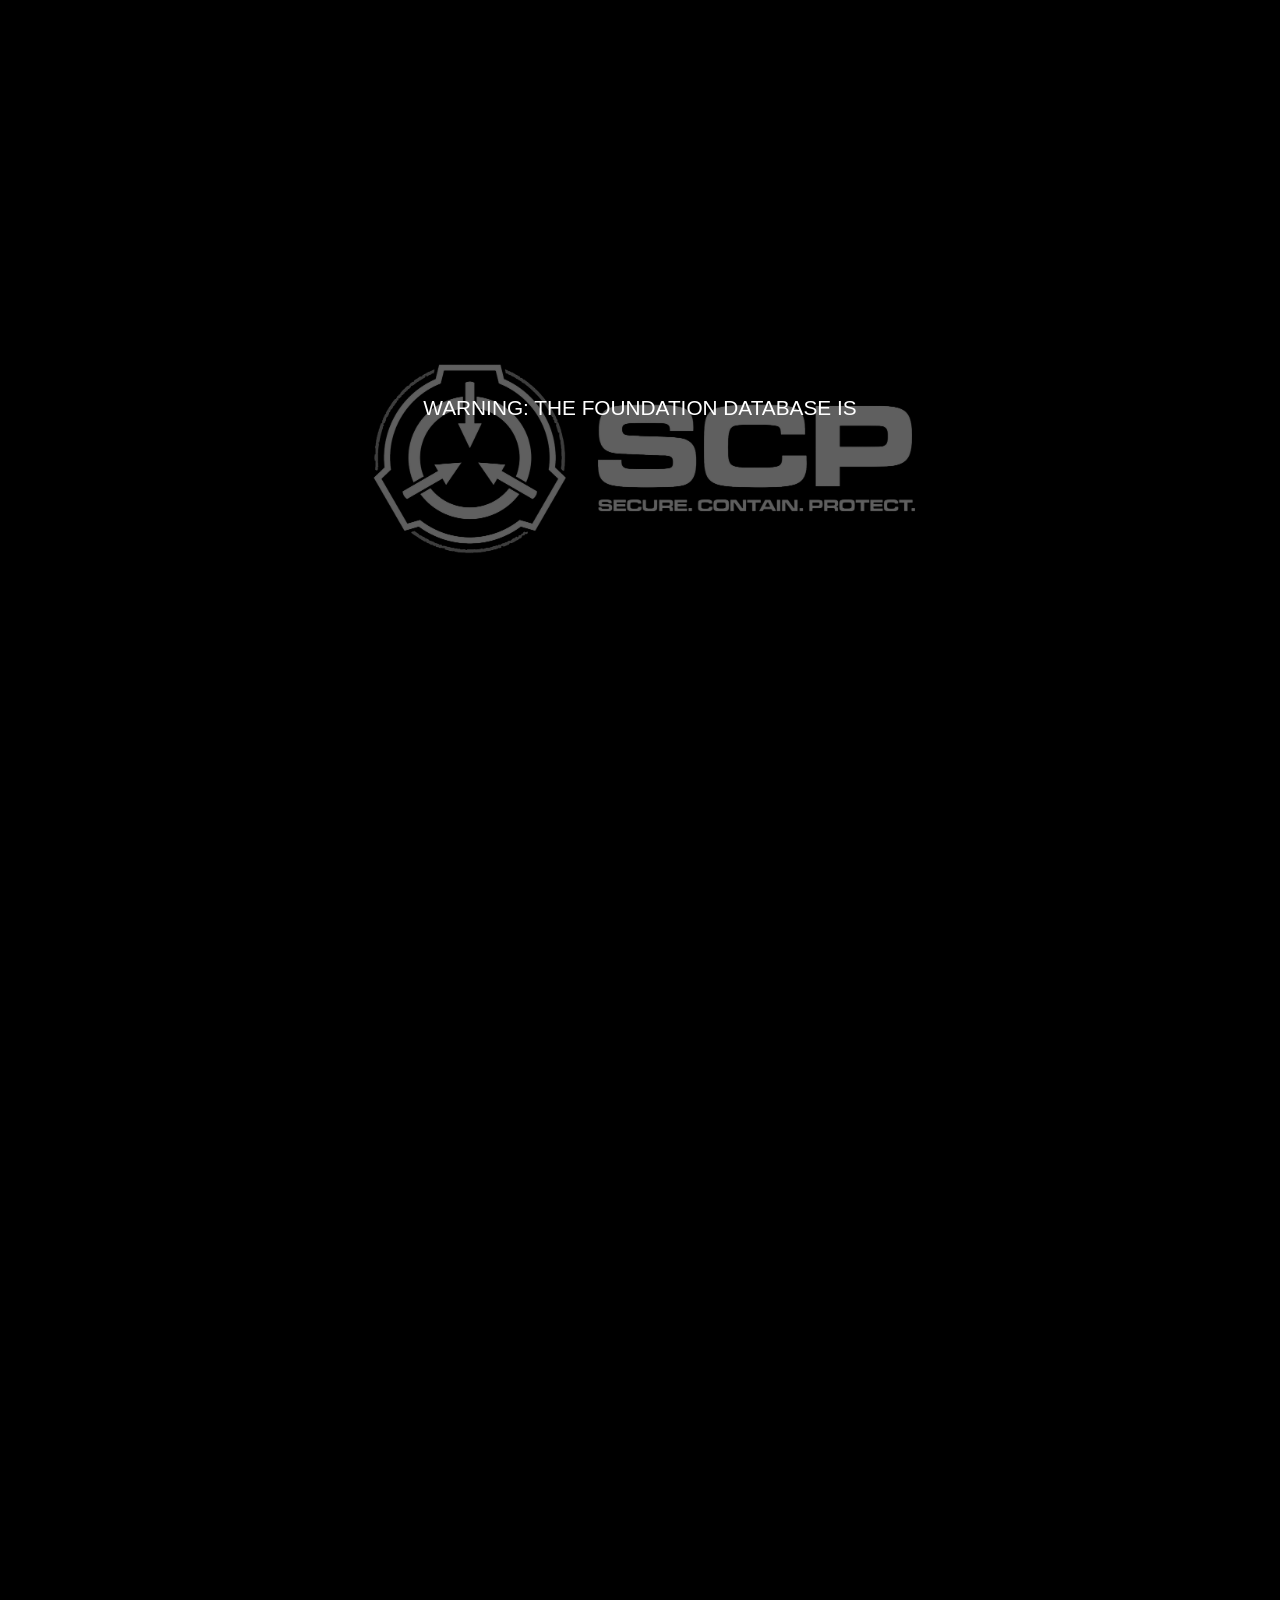
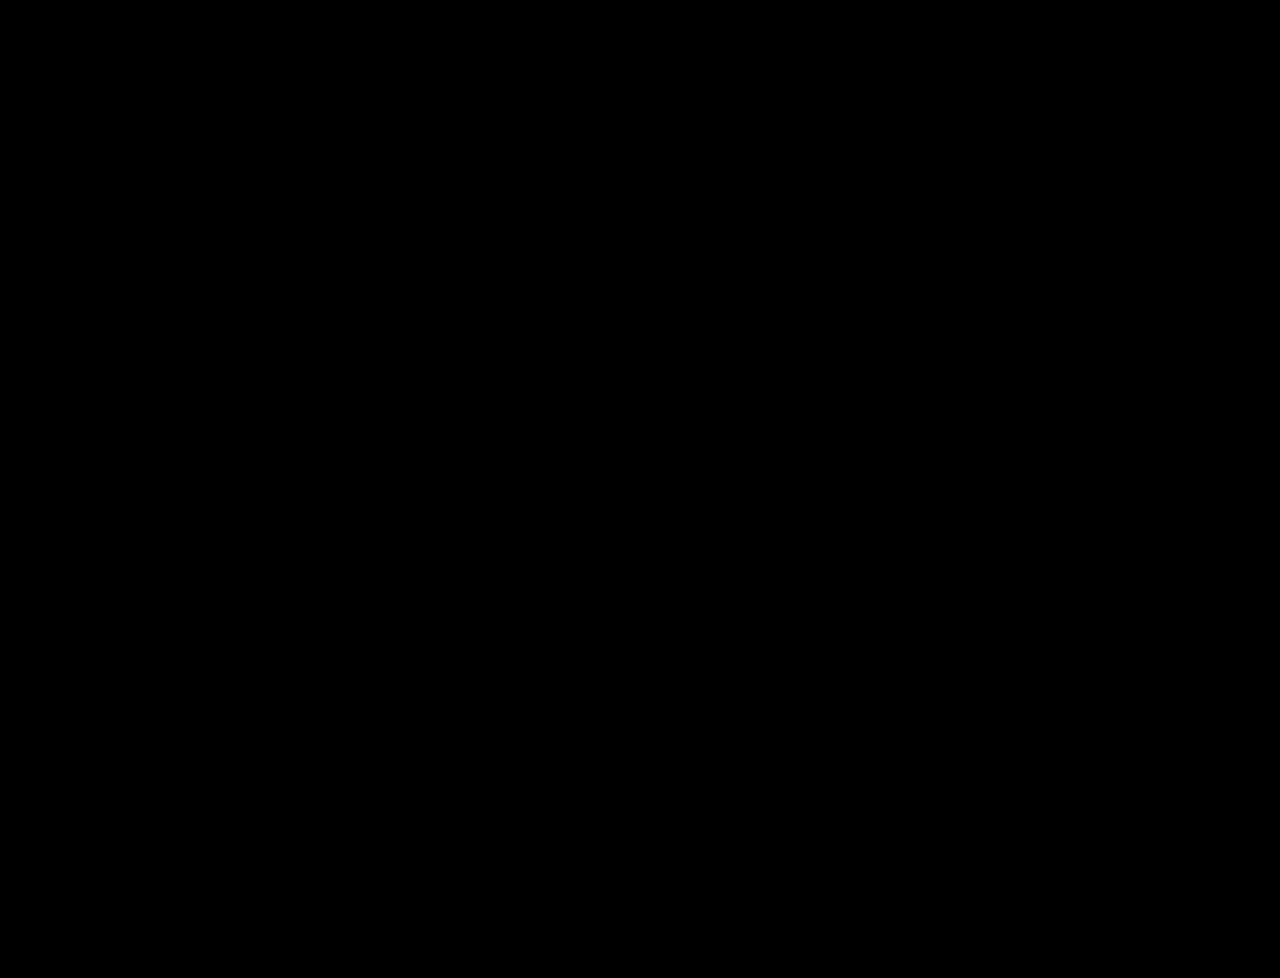
<file: index.html>
<!DOCTYPE html>
<html lang="en">
  <head>
    <meta charset="UTF-8">
    <title>Redirecting...</title>
    <meta http-equiv="refresh" content="0; url=./Pages/login%20page.html" />
  </head>
  <body>
    <p>Redirecting to <a href="./Pages/login%20page.html">login page</a>...</p>
  </body>
</html>
</file>
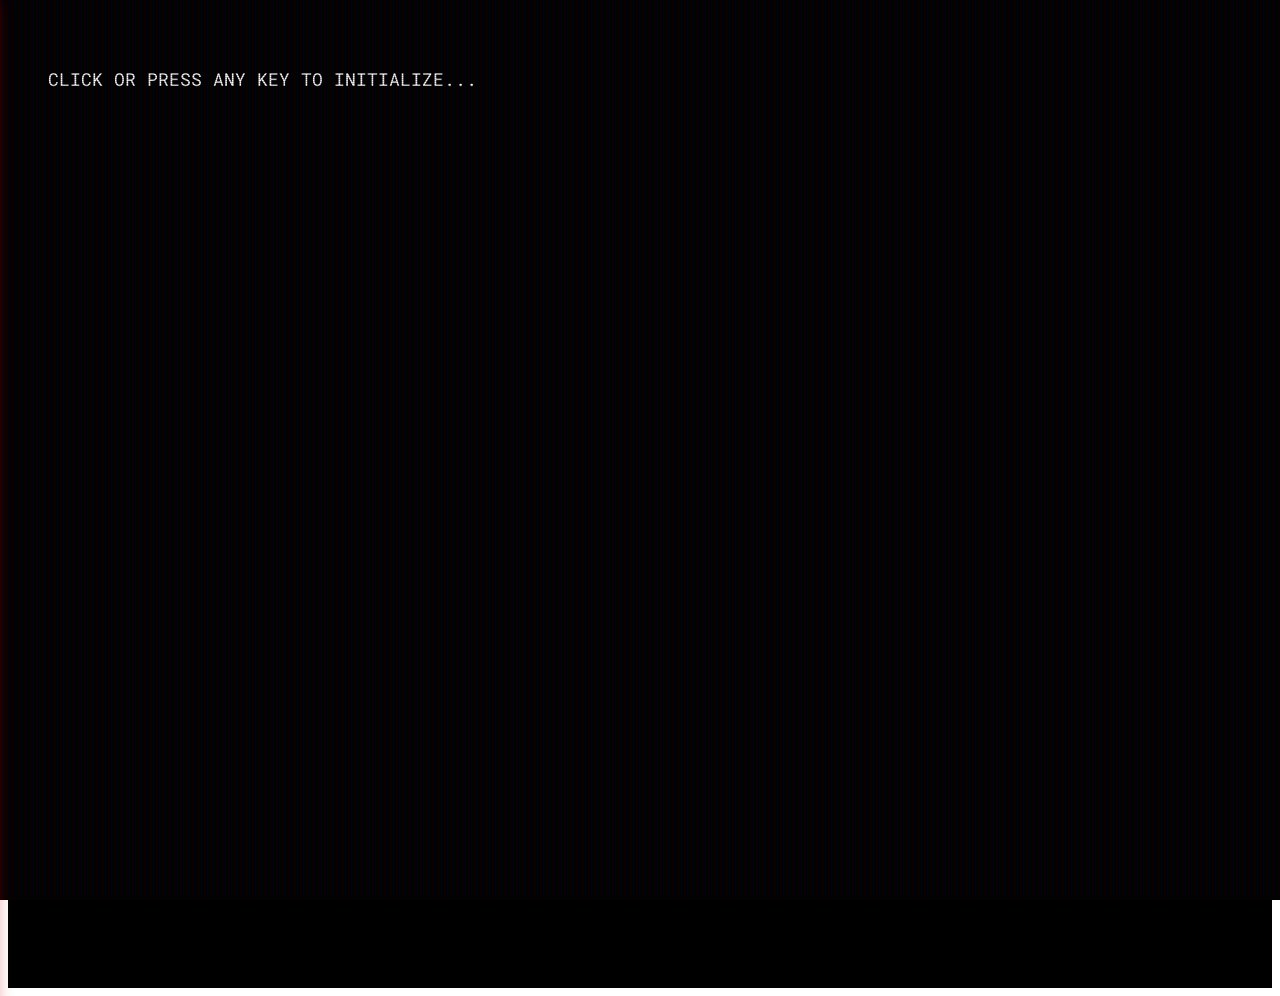
<file: Pages/landing page.html>
<!DOCTYPE html>
<html lang="en">

<head>
    <meta charset="UTF-8">
    <meta name="viewport" content="width=device-width, initial-scale=1.0">
    <title>SCP Foundation - Classified Access</title>
    <link rel="stylesheet" href="../CSS/Landing%20page/landing%20page.css">

</head>

<body id="scp-page">

    <div id="terminal-screen">
        <div class="terminal-content">
            <div id="terminal-output">
                <p class="line">Establishing connection to SECURE_SERVER_SITE-7...</p>
                <span class="cursor">█</span>
            </div>
        </div>
    </div>

    <button id="menu-toggle" class="menu-button hidden">☰</button>

    <nav id="sidebar">
        <h3>CLASSIFIED DATABASE MENU</h3>
        <ul>
            <li><a href="Sub%20pages/About%20the%20SCP%20Foundation.html">About The SCP Foundation</a></li>
            <li><a href="Sub%20pages/Security%20Clearance%20Levels.html">Security%20Clearance%20Levels</a></li>
            <li><a href="Sub%20pages/Object%20Classes.html">Object%20Classes</a></li>
            <li><a href="Sub%20pages/Departments.html">Departments</a></li>
            <li><a href="Sub%20pages/SCP%20files.html">SCP Files (Series I)</a></li>
        </ul>
        <hr>
        <div class="user-info">
            <p>USER ID: P-477-L0</p>
            <p>JUNIOR RESEARCHER</p>
            <p>CLEARANCE: LEVEL 2</p>
        </div>
    </nav>


    <div id="lockdown-screen">
        <h2>CONTAINMENT BREACH IN PROGRESS!</h2>
        <p>IMMEDIATELY FOLLOW STANDARD EVACUATION PROCEDURE. DO NOT ATTEMPT TO ACCESS CLASSIFIED DATA.</p>
        <p>INITIATING AMNESTICS SEQUENCE... <span id="amnestic-timer">10</span>...</p>
    </div>


    <div id="main">

        <div id="main-content" class="hidden">

            <header class="hero-section">
                <h2 class="clearance-level">WELCOME, LEVEL 2 CLEARANCE PERSONNEL</h2>
            </header>

            <div class="status-bar-container">
                <span id="server-time" class="status-bar"></span>
                <span id="site-status" class="status-bar">SITE-██ STATUS: GREEN</span>
            </div>

            <div id="alert-notification">
                <p id="alert-message"></p>
            </div>

            <div id="notification-area">
                <div id="notification-icon">
                    <img id="notification-image" src="../Media/Images/Notification%20Icon.png" alt="Alert Icon"
                        class="notification-graphic">
                    <span id="alert-count" class="hidden">0</span>
                </div>
                <div id="alert-dropdown" class="hidden">
                    <h3>ACTIVITY LOG</h3>
                    <ul id="alert-list">
                    </ul>
                    <p id="no-alerts-msg">No unread alerts.</p>
                </div>
            </div>

        </div>
    </div>

    <script type="module" src="../JS/Landing%20page/landing%20page.js"></script>

</body>

</html>
</file>
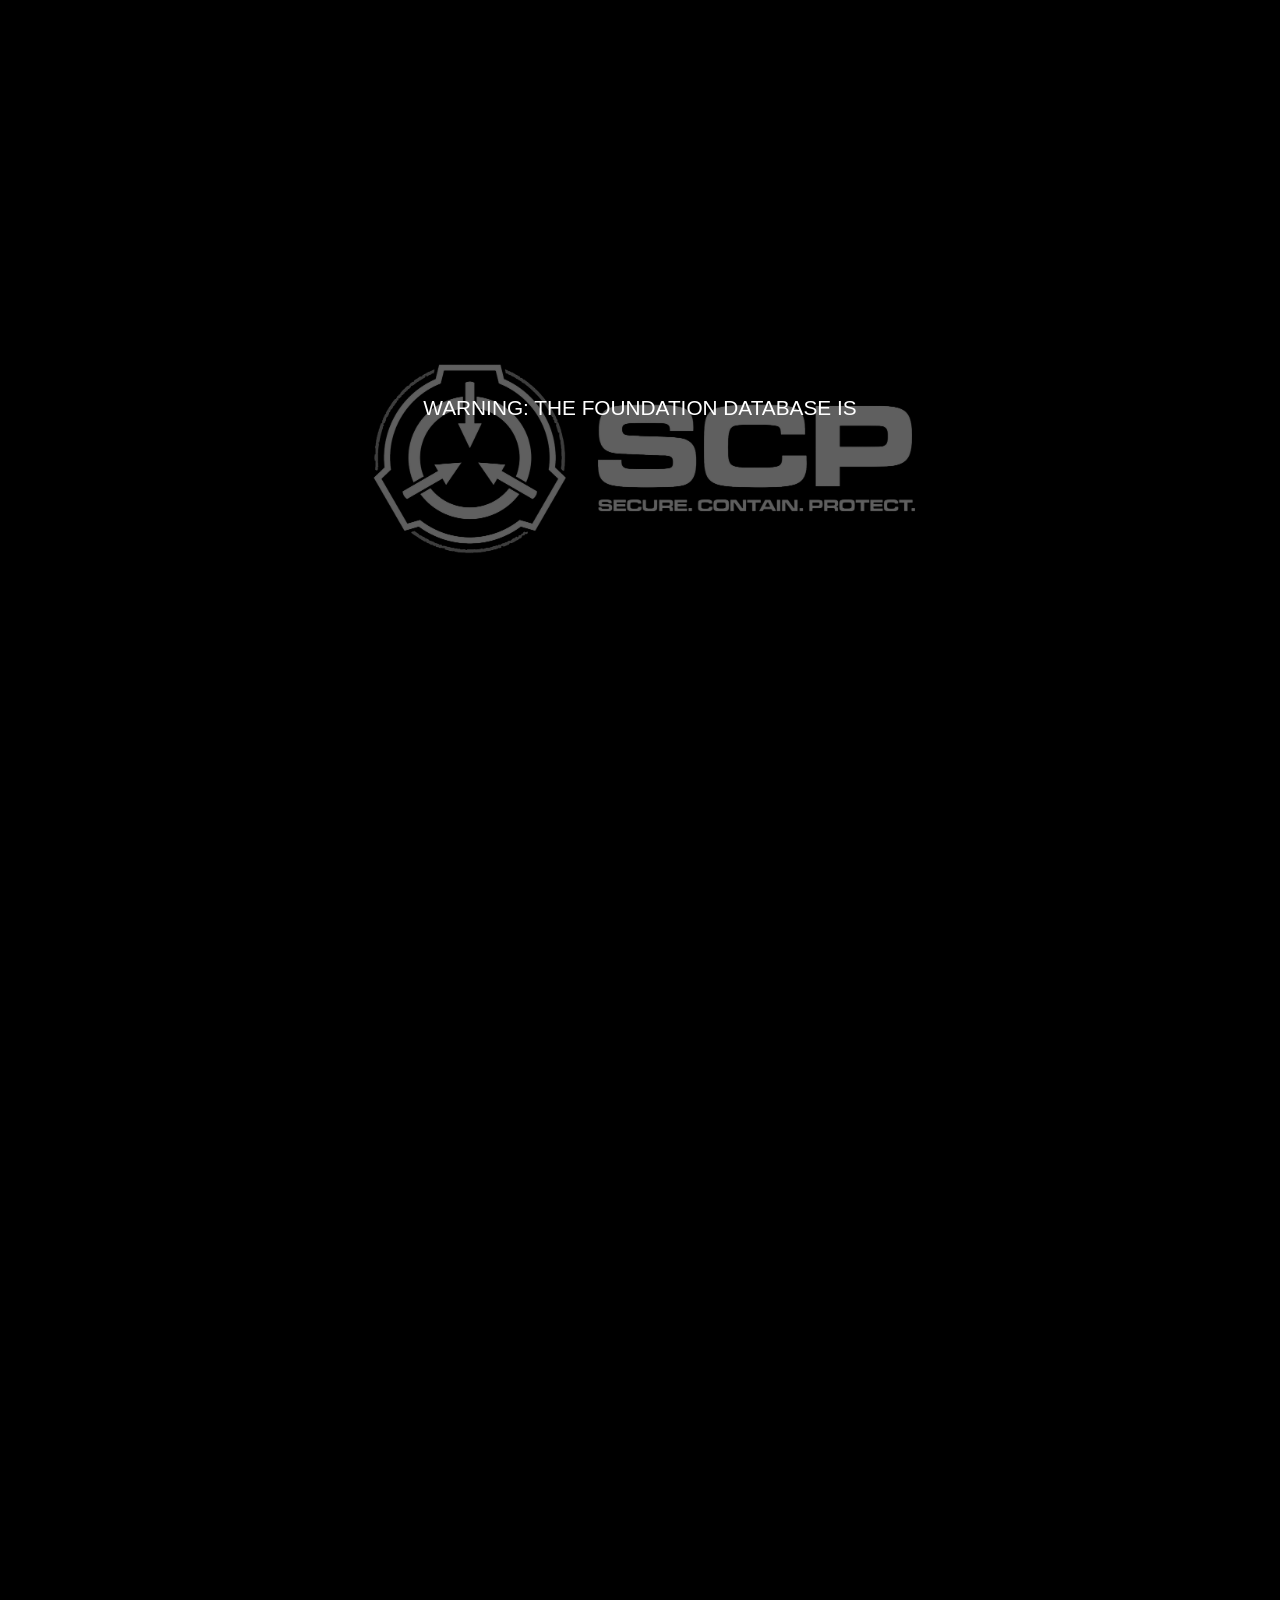
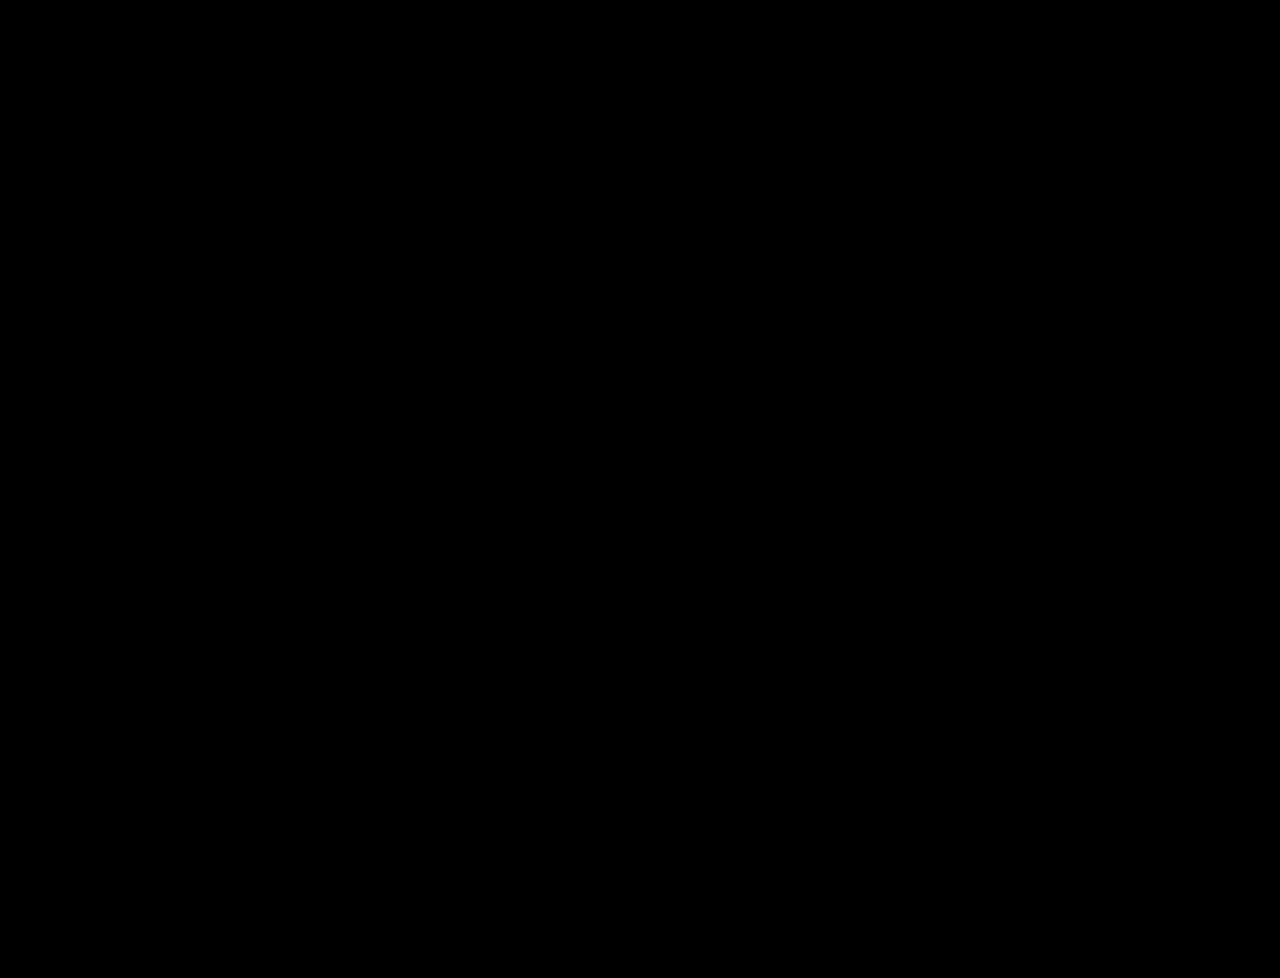
<file: Pages/login page.html>
<!DOCTYPE html>
<html lang="en">
<head>
    <meta charset="UTF-8">
    <meta name="viewport" content="width=device-width, initial-scale=1.0">
    <title>SCP Foundation - Restricted Access</title>
    <link rel="stylesheet" href="../CSS/Login%20page/login%20page.css">
</head>

<body>

    <div class="Main-Container">

        <div class="Graphic-Container">

            <div id="scp-logo-graphic"></div>

            <div id="warning-screen" class="active">
                <p id="line-one" data-text="WARNING: THE FOUNDATION DATABASE IS"></p>
                <br>
                <h1 id="line-two" data-text="CLASSIFIED"></h1>
                <p id="line-three" class="sub-text" data-text="ACCESS BY UNAUTHORIZED PERSONNEL IS STRICTLY PROHIBITED PERPETRATORS WILL BE TRACKED, LOCATED, AND DETAINED"></p>
                <br>
                <button id="access-button" class="button-outline">ACCESS DATABASE</button>
            </div>

            <div id="login-screen">
                <img src="../Media/Images/Login%20Background/SCP%20Logo.png" alt="SCP Foundation Logo" class="login-logo">
                <h2 class="login-subtitle">SECURE ACCESS INITIATED</h2>
                <form class="login-credentials" action="landing%20page.html">
                    <input type="password" maxlength="8" autocomplete="off" placeholder="PASSWORD"><button type="submit" class="login-button-icon">&#x23FB;</button>
                </form>
            </div>

        </div>

    </div>

    <script src="../JS/Login%20page/Login%20page.js"></script>

</body>
</html>
</file>
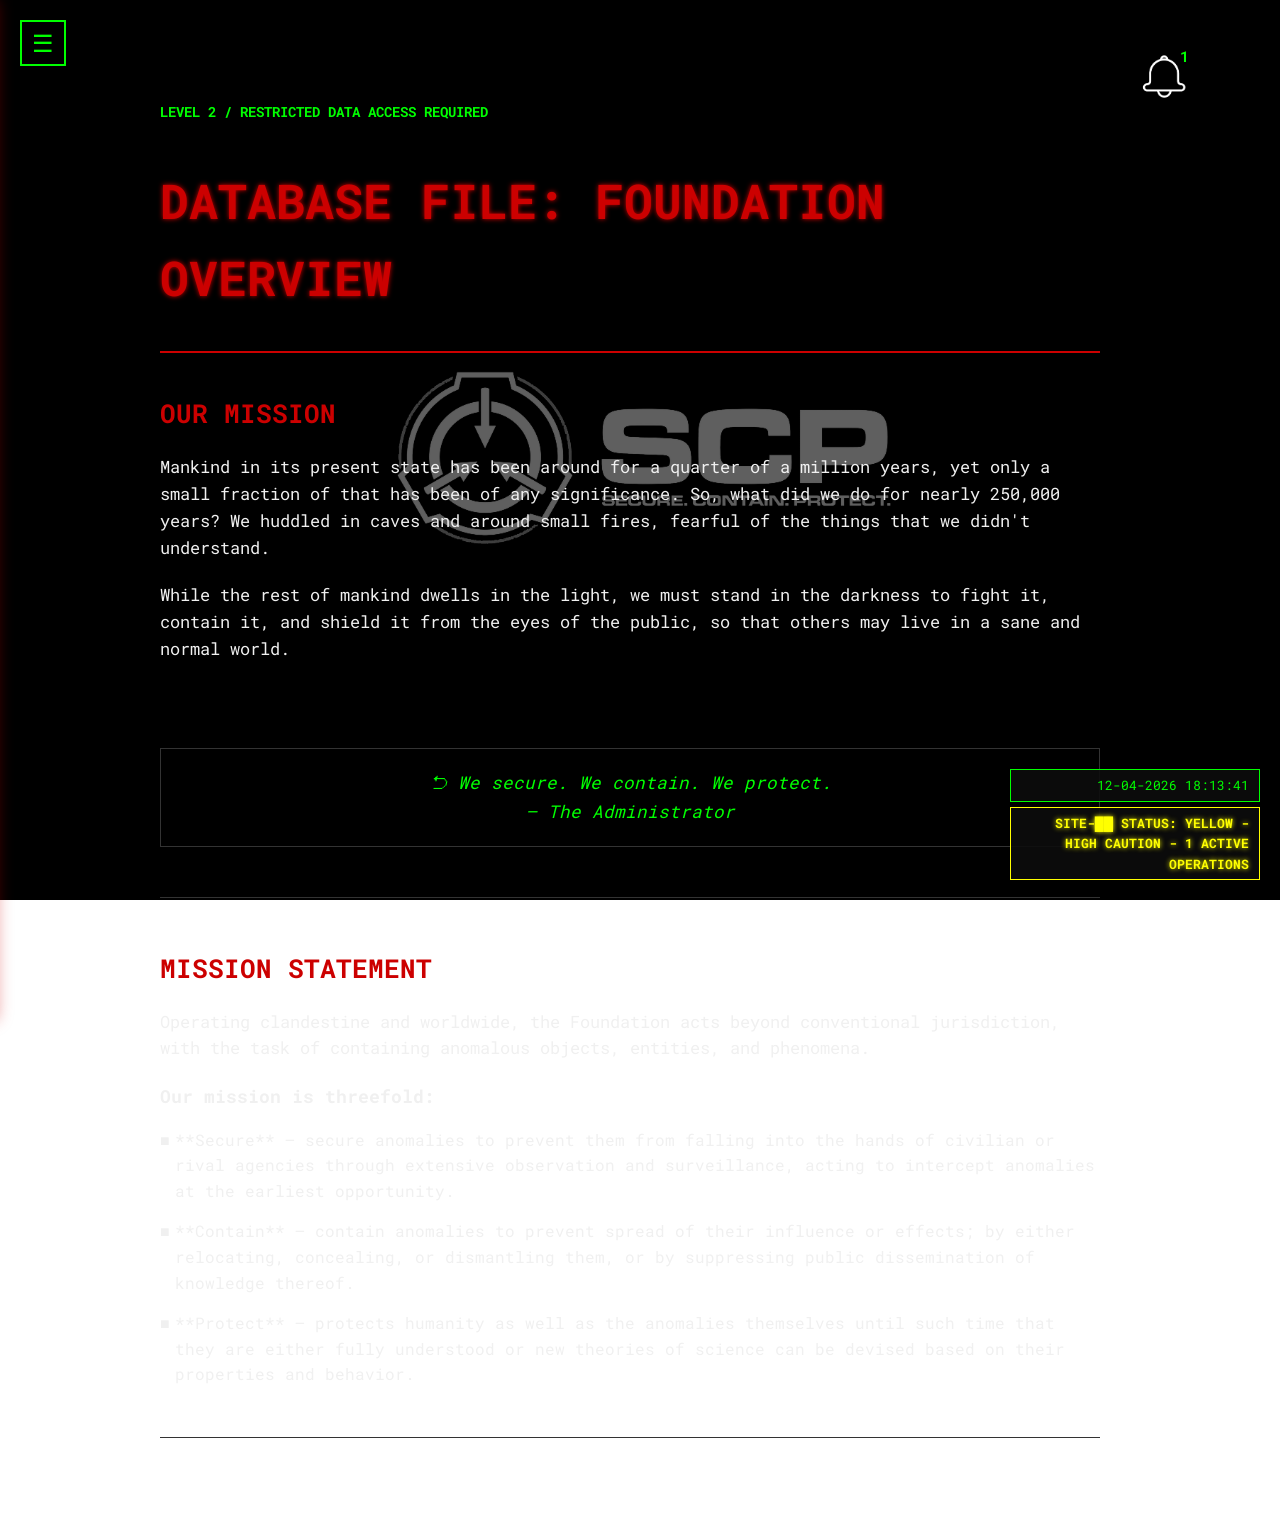
<file: Pages/Sub pages/About the SCP Foundation.html>
<!DOCTYPE html>
<html lang="en">

<head>
    <meta charset="UTF-8">
    <meta name="viewport" content="width=device-width, initial-scale=1.0">
    <title>SCP Foundation - About</title>
    <link rel="stylesheet" href="../../CSS/Sub%20pages/About%20the%20SCP%20Foundation/About%20the%20SCP%20Foundation.css">
</head>

<body id="scp-page">

    <button id="menu-toggle" class="menu-button">☰</button>

    <nav id="sidebar">
        <h3>CLASSIFIED DATABASE MENU</h3>
        <ul>
            <li><a href="../landing%20page.html">Main Operations Dashboard</a></li>
            <li><a href="../Sub%20pages/About%20the%20SCP%20Foundation.html">About The SCP Foundation</a></li>
            <li><a href="../Sub%20pages/Security%20Clearance%20Levels.html">Security Clearance Levels</a></li>
            <li><a href="../Sub%20pages/Object%20Classes.html">Object Classes</a></li>
            <li><a href="../Sub%20pages/Departments.html">Departments</a></li>
            <li><a href="../Sub%20pages/SCP%20files.html">SCP Files (Series I)</a></li>
        </ul>
        <hr>
        <div class="user-info">
            <p>USER ID: P-477-L0</p>
            <p>JUNIOR RESEARCHER</p>
            <p>CLEARANCE: LEVEL 2</p>
        </div>
    </nav>

    <div id="main">

        <div id="main-content">

            <div id="notification-area">
                <div id="notification-icon">
                    <img id="notification-image" src="../../Media/Images/Notification%20Icon.png" alt="Alert Icon"
                        class="notification-graphic">
                    <span id="alert-count" class="hidden">0</span>
                </div>
                <div id="alert-dropdown" class="hidden">
                    <h3>ACTIVITY LOG</h3>
                    <ul id="alert-list">
                    </ul>
                    <p id="no-alerts-msg">No unread alerts.</p>
                </div>
            </div>

            <div class="status-bar-container">
                <span id="server-time" class="status-bar">00-00-0000 00:00:00</span>
                <span id="site-status" class="status-bar">SITE-██ STATUS: GREEN</span>
            </div>

            <header class="hero-section">
                <h2 class="clearance-level">LEVEL 2 / RESTRICTED DATA ACCESS REQUIRED</h2>
                <h2 class="main-title">DATABASE FILE: FOUNDATION OVERVIEW</h2>
            </header>

            <section class="about-section">
                <h3 class="mission-statement-heading">OUR MISSION</h3>

                <p>Mankind in its present state has been around for a quarter of a million years, yet only a small
                    fraction of that has been of any significance. So, what did we do for nearly 250,000 years? We
                    huddled in caves and around small fires, fearful of the things that we didn't understand.</p>

                <p>While the rest of mankind dwells in the light, we must stand in the darkness to fight it, contain it,
                    and shield it from the eyes of the public, so that others may live in a sane and normal world.</p>

                <br>

                <p style="text-align: center; font-size: 1.1em; color: #00ff00;">
                    ⮌ We secure. We contain. We protect.<br>
                    — The Administrator
                </p>

                <hr class="document-divider">

                <h3 class="mission-statement-heading">MISSION STATEMENT</h3>

                <p>Operating clandestine and worldwide, the Foundation acts beyond conventional jurisdiction, with the
                    task of containing anomalous objects, entities, and phenomena.</p>

                <h4>Our mission is threefold:</h4>
                <ul>
                    <li>**Secure** — secure anomalies to prevent them from falling into the hands of civilian or rival
                        agencies through extensive observation and surveillance, acting to intercept anomalies at the
                        earliest opportunity.</li>
                    <li>**Contain** — contain anomalies to prevent spread of their influence or effects; by either
                        relocating, concealing, or dismantling them, or by suppressing public dissemination of knowledge
                        thereof.</li>
                    <li>**Protect** — protects humanity as well as the anomalies themselves until such time that they
                        are either fully understood or new theories of science can be devised based on their properties
                        and behavior.</li>
                </ul>
            </section>

            <hr class="document-divider">

            <footer class="site-footer">
            </footer>
        </div>
    </div>

    <script type="module" src="../../JS/Landing%20page/landing%20page.js"></script>
</body>

</html>
</file>
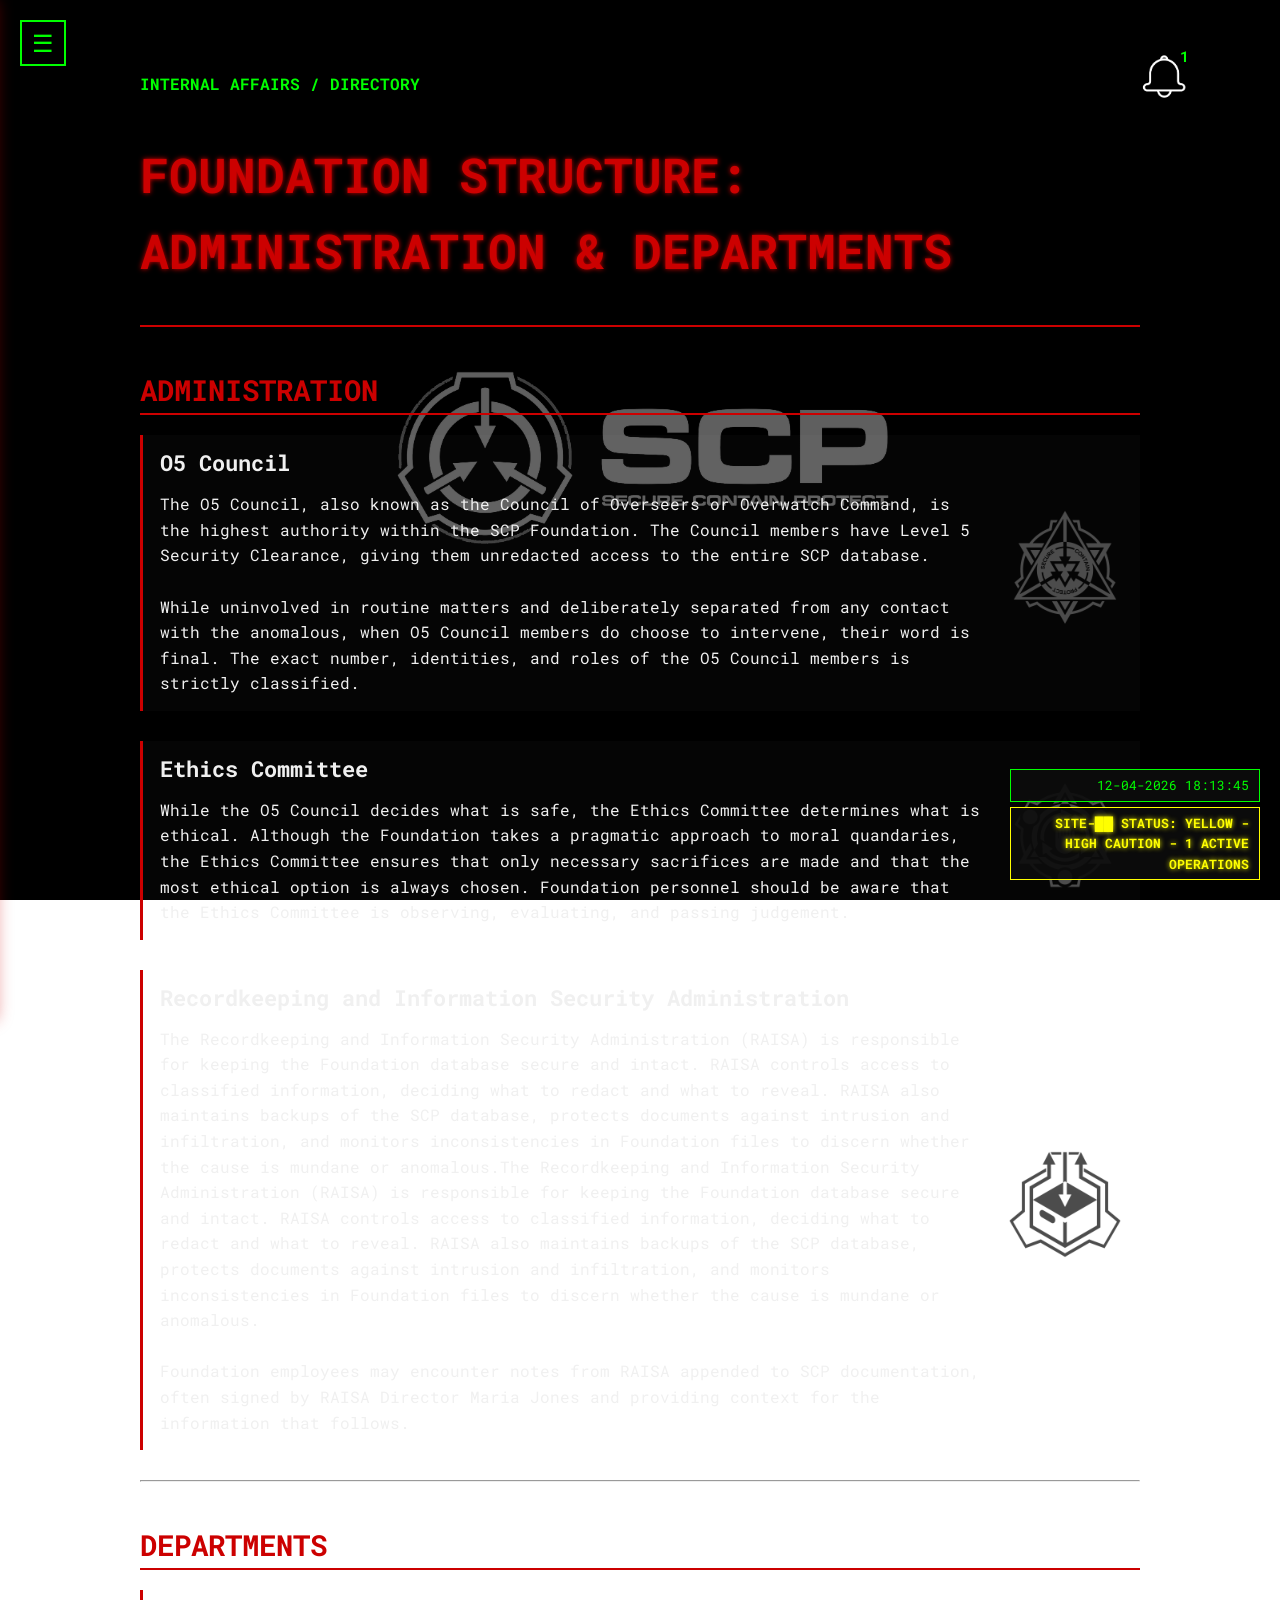
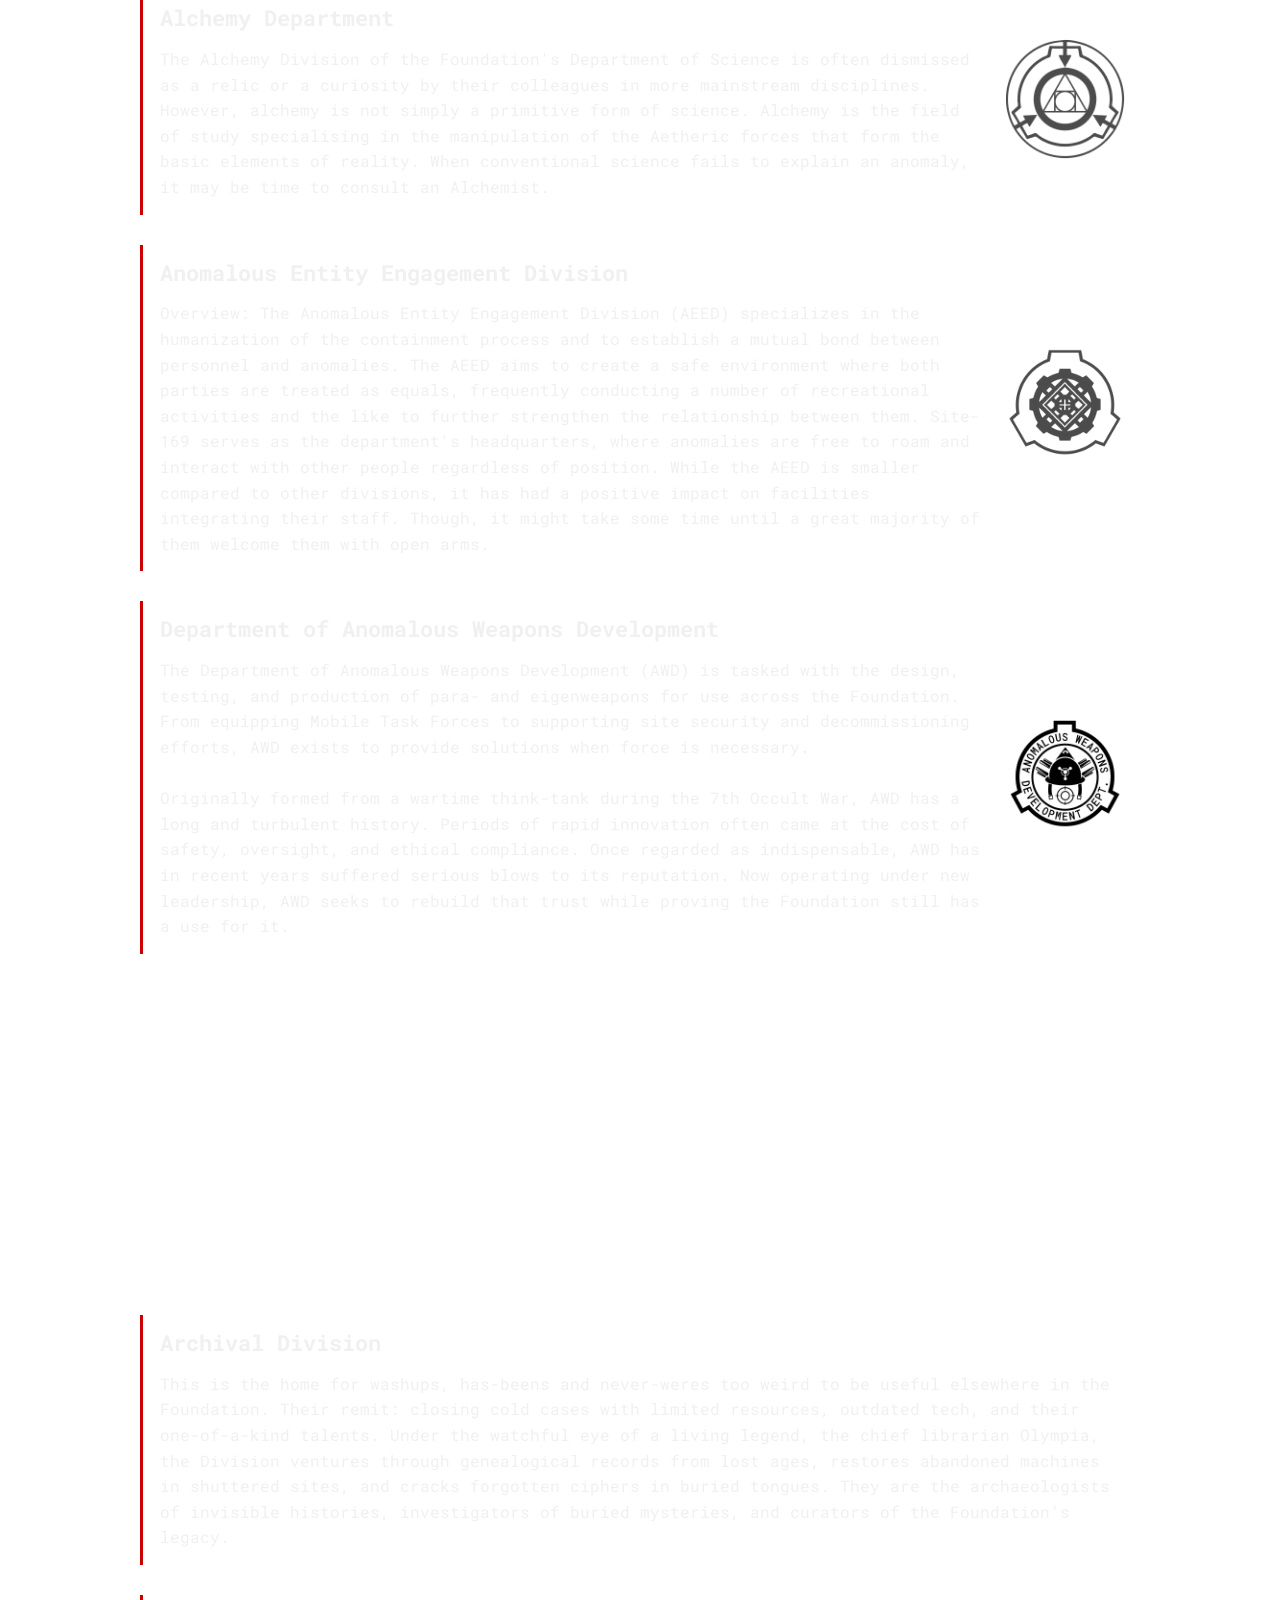
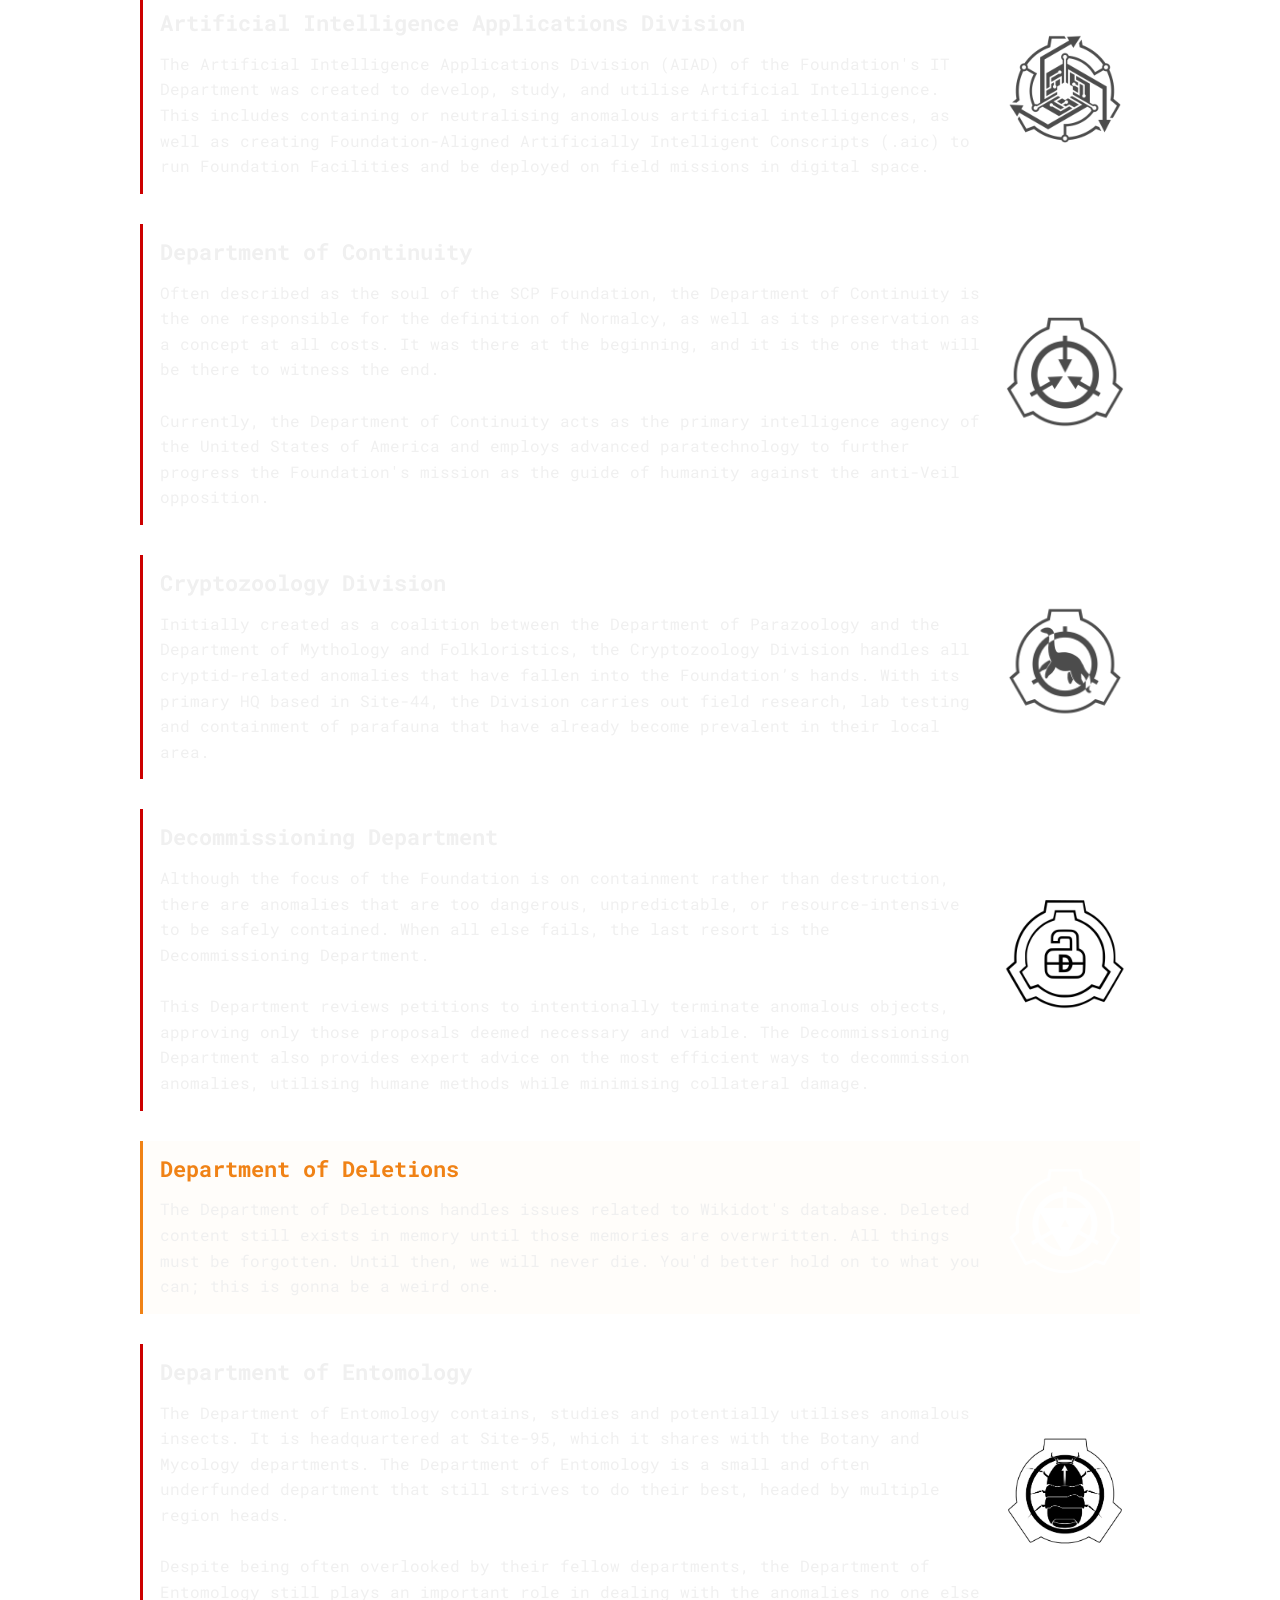
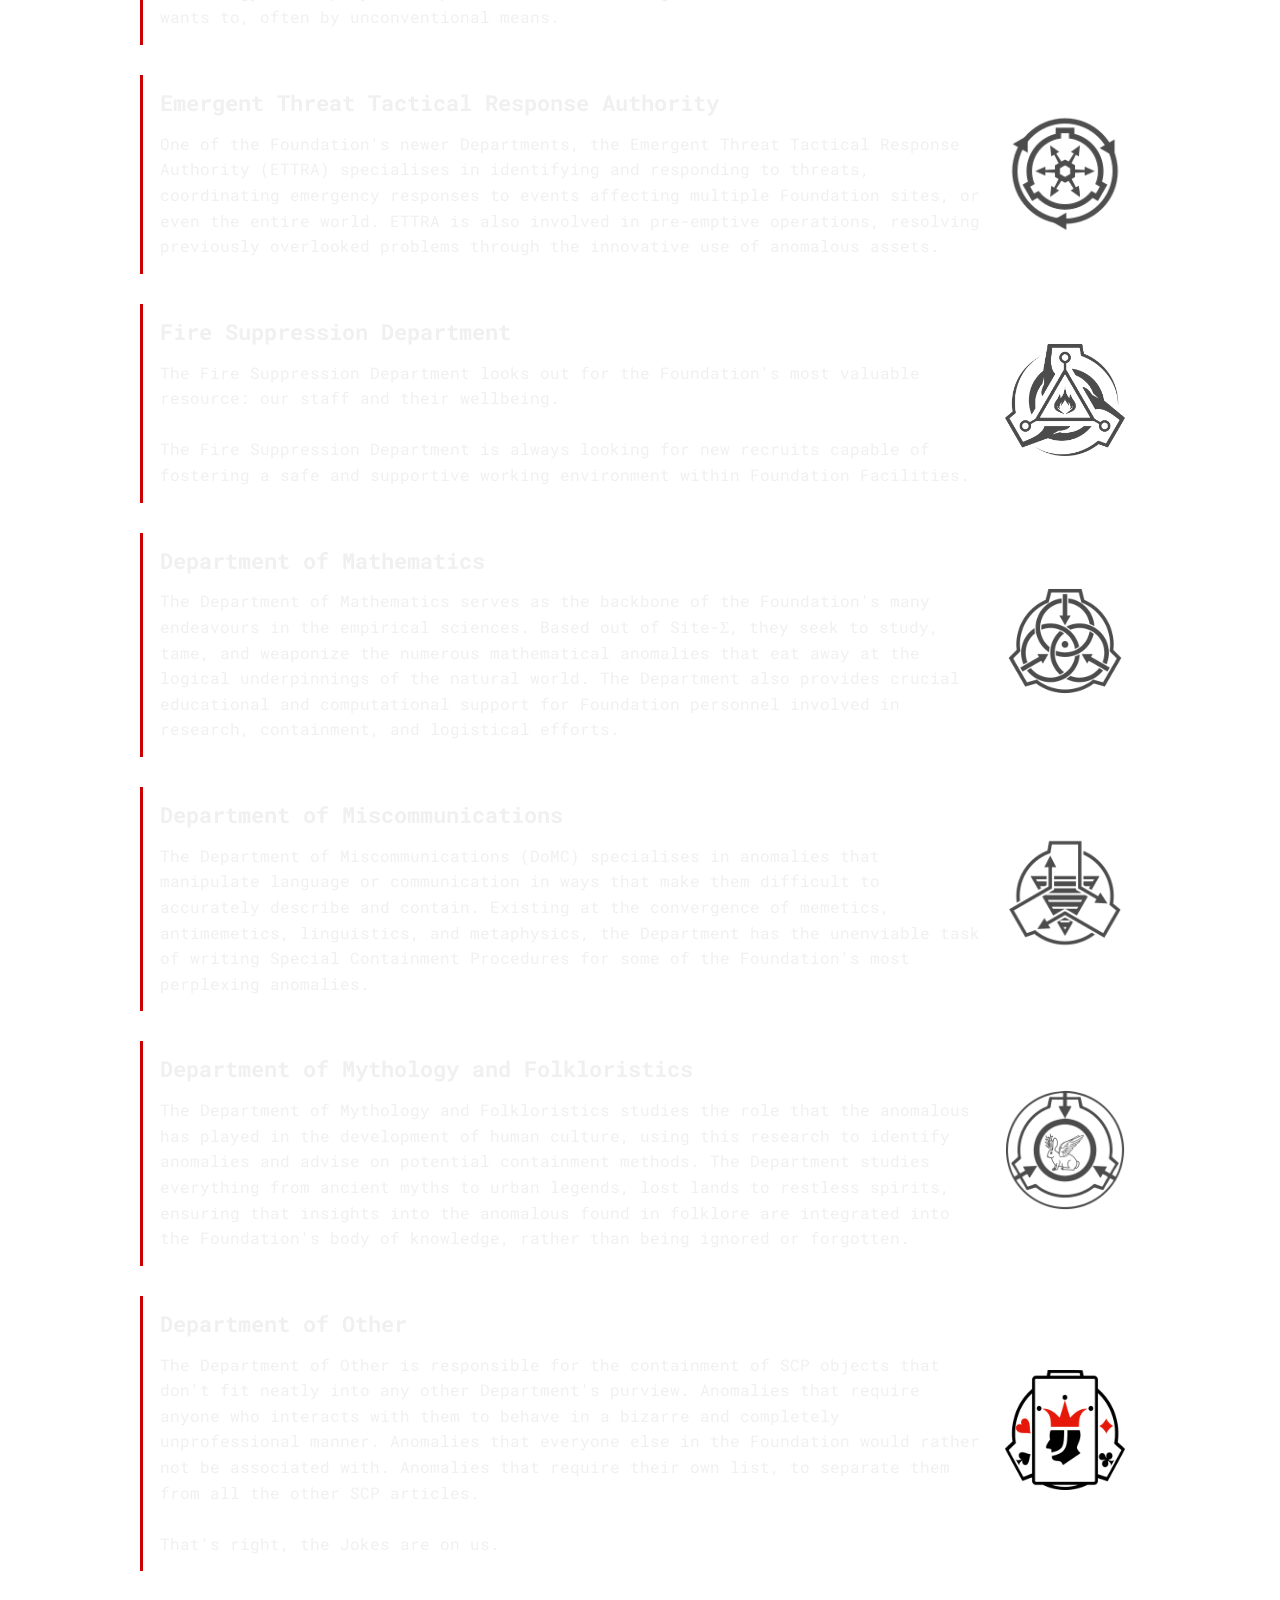
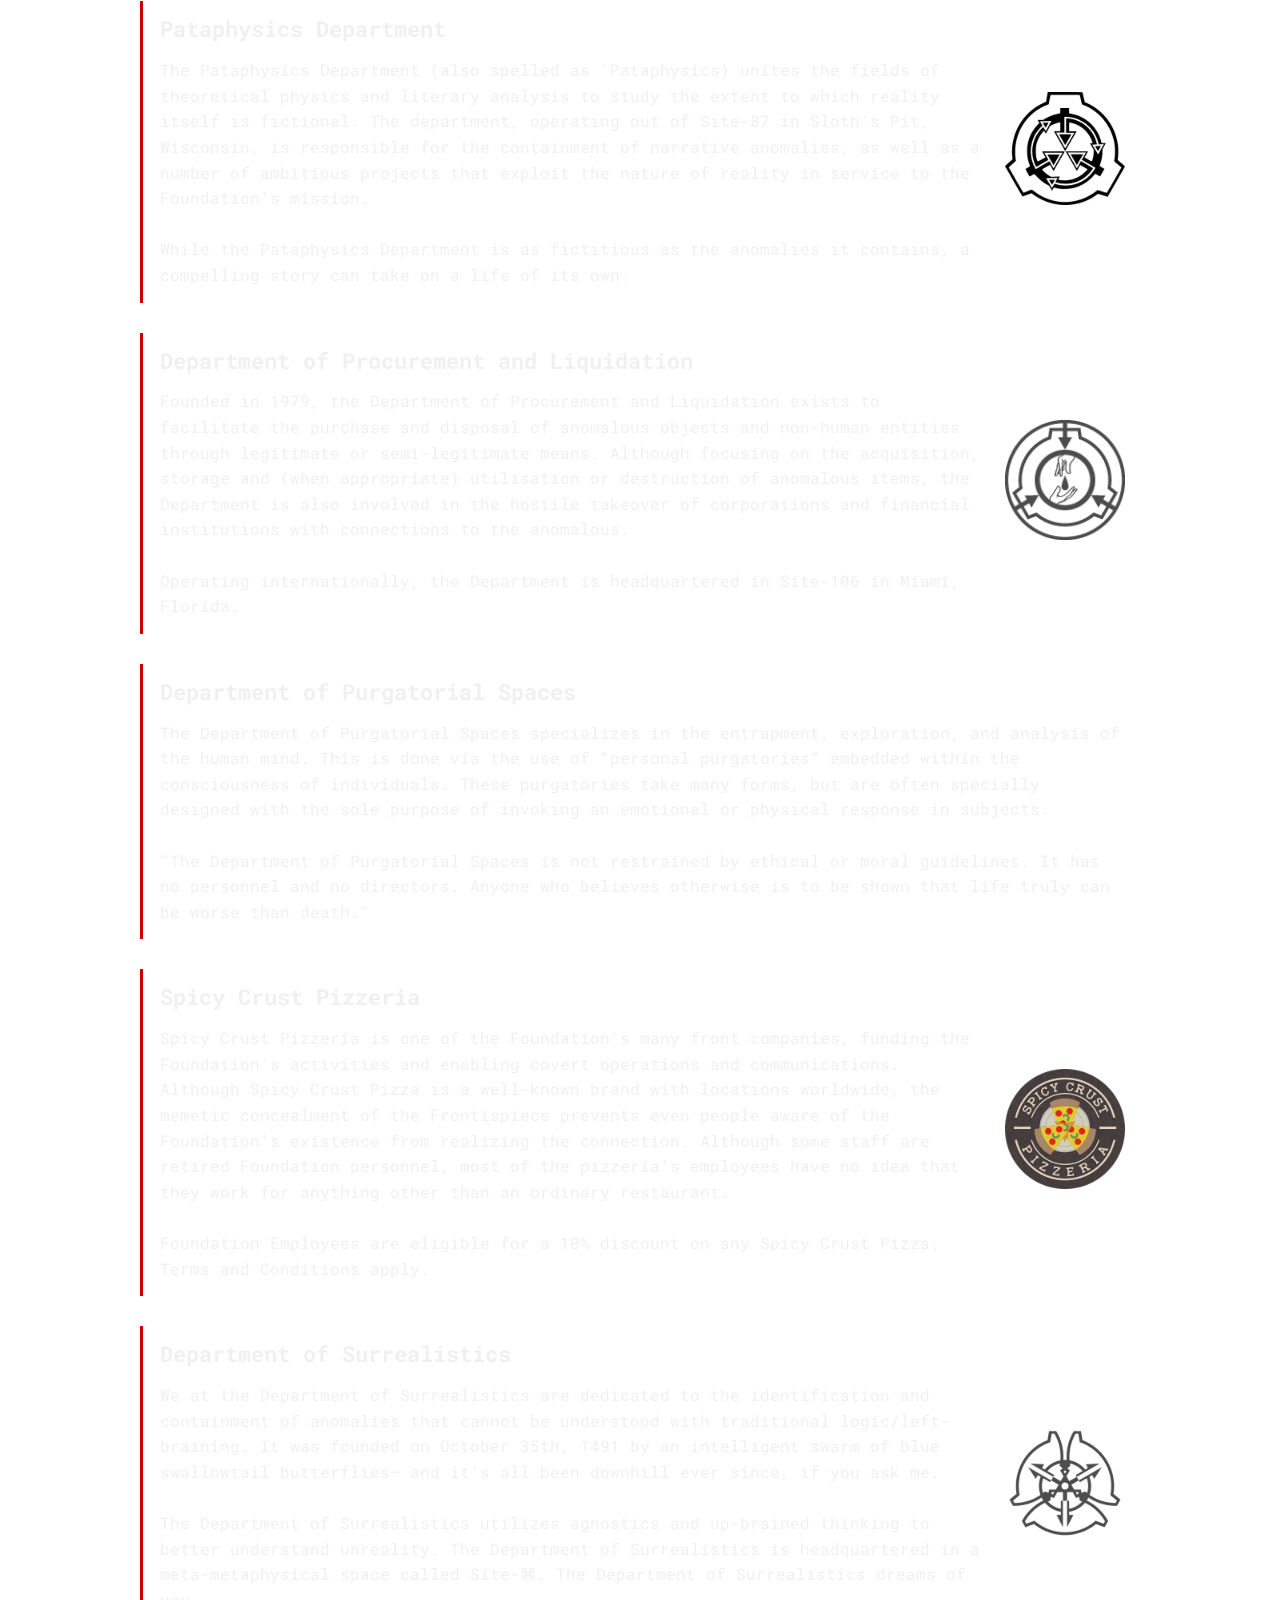
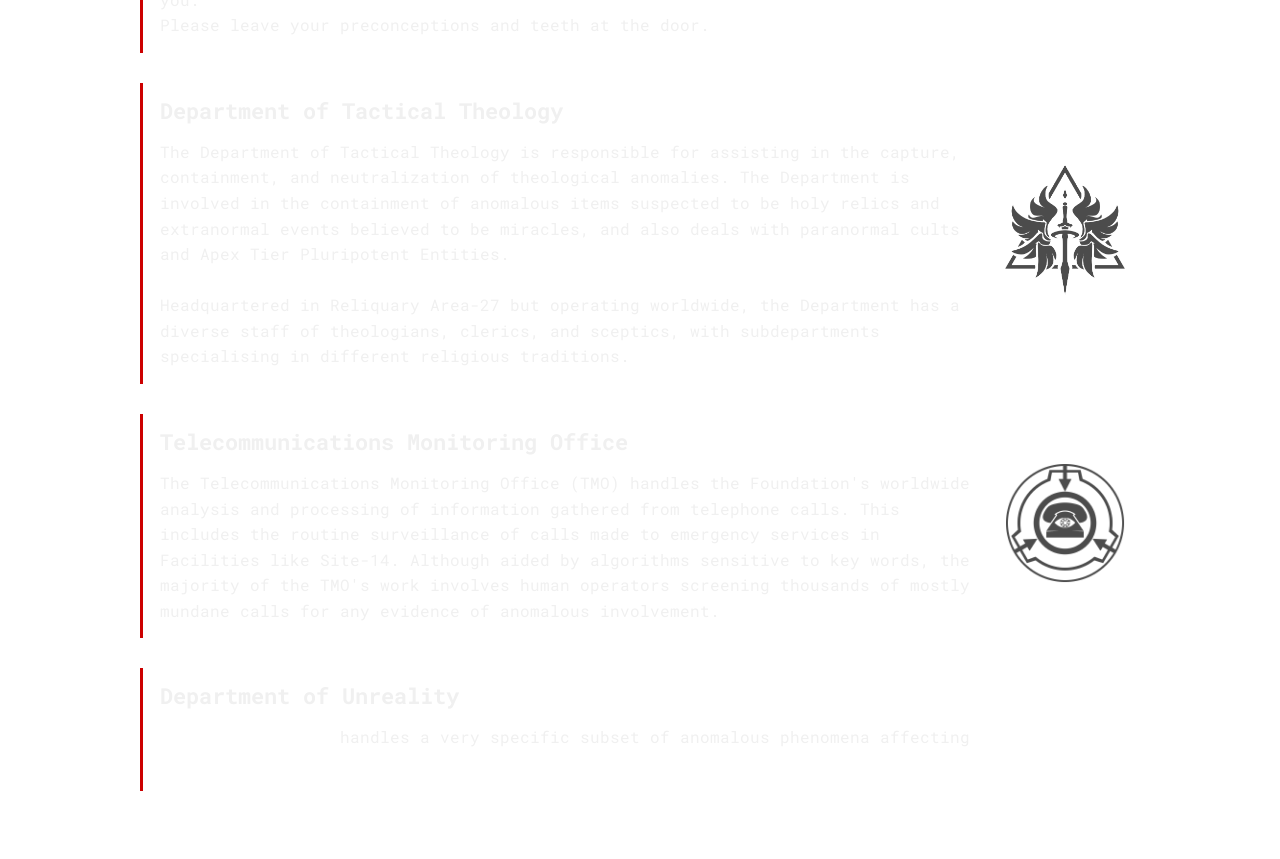
<file: Pages/Sub pages/Departments.html>
<!DOCTYPE html>
<html lang="en">

<head>
    <meta charset="UTF-8">
    <meta name="viewport" content="width=device-width, initial-scale=1.0">
    <title>SCP Foundation - Departments</title>
    <link rel="stylesheet" href="../../CSS/Sub%20pages/Departments/Departments.css">
</head>

<body id="scp-page">

    <button id="menu-toggle" class="menu-button">☰</button>

    <nav id="sidebar">
        <h3>CLASSIFIED DATABASE MENU</h3>
        <ul>
            <li><a href="../landing%20page.html">Main Operations Dashboard</a></li>
            <li><a href="../Sub%20pages/About%20the%20SCP%20Foundation.html">About The SCP Foundation</a></li>
            <li><a href="../Sub%20pages/Security%20Clearance%20Levels.html">Security Clearance Levels</a></li>
            <li><a href="../Sub%20pages/Object%20Classes.html">Object Classes</a></li>
            <li><a href="../Sub%20pages/Departments.html">Departments</a></li>
            <li><a href="../Sub%20pages/SCP%20files.html">SCP Files (Series I)</a></li>
        </ul>
        <hr>
        <div class="user-info">
            <p>USER ID: P-477-L0</p>
            <p>JUNIOR RESEARCHER</p>
            <p>CLEARANCE: LEVEL 2</p>
        </div>
    </nav>

    <div id="main">

        <div id="main-content">

            <div id="notification-area">
                <div id="notification-icon">
                    <img id="notification-image" src="../../Media/Images/Notification%20Icon.png" alt="Alert Icon"
                        class="notification-graphic">
                    <span id="alert-count" class="hidden">0</span>
                </div>
                <div id="alert-dropdown" class="hidden">
                    <h3>ACTIVITY LOG</h3>
                    <ul id="alert-list">
                    </ul>
                    <p id="no-alerts-msg">No unread alerts.</p>
                </div>
            </div>

            <div class="status-bar-container">
                <span id="server-time" class="status-bar">00-00-0000 00:00:00</span>
                <span id="site-status" class="status-bar">SITE-██ STATUS: GREEN</span>
            </div>

            <header class="hero-section">
                <h2 class="clearance-level">INTERNAL AFFAIRS / DIRECTORY</h2>
                <h2 class="main-title">FOUNDATION STRUCTURE: ADMINISTRATION & DEPARTMENTS</h2>
            </header>

            <h3 class="section-heading">Administration</h3>

            <div class="level-entry">
                <div class="entry-content">
                    <h4 class="level-title">O5 Council</h4>
                    <p>The O5 Council, also known as the Council of Overseers or Overwatch Command, is the highest
                        authority within the SCP Foundation. The Council members have Level 5 Security Clearance, giving
                        them unredacted access to the entire SCP database.</p>

                    <br>

                    <p>
                        While uninvolved in routine matters and deliberately separated from any contact with the
                        anomalous, when O5 Council members do choose to intervene, their word is final. The exact
                        number, identities, and roles of the O5 Council members is strictly classified.
                    </p>
                </div>
                <div class="entry-image">
                    <img src="../../Media/Images/Departments/o5-council.png" alt="O5 Council Seal">
                </div>
            </div>

            <div class="level-entry">
                <div class="entry-content">
                    <h4 class="level-title">Ethics Committee</h4>
                    <p>While the O5 Council decides what is safe, the Ethics Committee determines what is ethical.
                        Although the Foundation takes a pragmatic approach to moral quandaries, the Ethics Committee
                        ensures that only necessary sacrifices are made and that the most ethical option is always
                        chosen. Foundation personnel should be aware that the Ethics Committee is observing, evaluating,
                        and passing judgement.</p>
                </div>
                <div class="entry-image">
                    <img src="../../Media/Images/Departments/ethics-committee.png" alt="Ethics Committee Seal">
                </div>
            </div>

            <div class="level-entry">
                <div class="entry-content">
                    <h4 class="level-title">Recordkeeping and Information Security Administration</h4>
                    <p>The Recordkeeping and Information Security Administration (RAISA) is responsible for keeping the
                        Foundation database secure and intact. RAISA controls access to classified information, deciding
                        what to redact and what to reveal. RAISA also maintains backups of the SCP database, protects
                        documents against intrusion and infiltration, and monitors inconsistencies in Foundation files
                        to discern whether the cause is mundane or anomalous.The Recordkeeping and Information Security
                        Administration (RAISA) is responsible for keeping the Foundation database secure and intact.
                        RAISA controls access to classified information, deciding what to redact and what to reveal.
                        RAISA also maintains backups of the SCP database, protects documents against intrusion and
                        infiltration, and monitors inconsistencies in Foundation files to discern whether the cause is
                        mundane or anomalous.</p>
                    <br>
                    <p>Foundation employees may encounter notes from RAISA appended to SCP documentation, often signed
                        by RAISA Director Maria Jones and providing context for the information that follows.</p>
                </div>
                <div class="entry-image">
                    <img src="../../Media/Images/Departments/raisa.png" alt="RAISA Seal">
                </div>
            </div>

            <hr class="document-divider">

            <h3 class="section-heading">Departments</h3>

            <div class="level-entry">
                <div class="entry-content">
                    <h4 class="level-title">Alchemy Department</h4>
                    <p>The Alchemy Division of the Foundation's Department of Science is often dismissed as a relic or a
                        curiosity by their colleagues in more mainstream disciplines. However, alchemy is not simply a
                        primitive form of science. Alchemy is the field of study specialising in the manipulation of the
                        Aetheric forces that form the basic elements of reality. When conventional science fails to
                        explain an anomaly, it may be time to consult an Alchemist.</p>
                </div>
                <div class="entry-image">
                    <img src="../../Media/Images/Departments/alchemy-department.png" alt="Alchemy Dept Seal">
                </div>
            </div>

            <div class="level-entry">
                <div class="entry-content">
                    <h4 class="level-title">Anomalous Entity Engagement Division</h4>
                    <p>Overview: The Anomalous Entity Engagement Division (AEED) specializes in the humanization of the
                        containment process and to establish a mutual bond between personnel and anomalies. The AEED
                        aims to create a safe environment where both parties are treated as equals, frequently
                        conducting a number of recreational activities and the like to further strengthen the
                        relationship between them.

                        Site-169 serves as the department's headquarters, where anomalies are free to roam and interact
                        with other people regardless of position. While the AEED is smaller compared to other divisions,
                        it has had a positive impact on facilities integrating their staff. Though, it might take some
                        time until a great majority of them welcome them with open arms.</p>
                </div>
                <div class="entry-image">
                    <img src="../../Media/Images/Departments/AEED.png" alt="AEED Seal">
                </div>
            </div>

            <div class="level-entry">
                <div class="entry-content">
                    <h4 class="level-title">Department of Anomalous Weapons Development</h4>
                    <p>The Department of Anomalous Weapons Development (AWD) is tasked with the design, testing, and
                        production of para- and eigenweapons for use across the Foundation. From equipping Mobile Task
                        Forces to supporting site security and decommissioning efforts, AWD exists to provide solutions
                        when force is necessary.</p>

                    <br>
                    <p>Originally formed from a wartime think-tank during the 7th Occult War, AWD has a long and
                        turbulent history. Periods of rapid innovation often came at the cost of safety, oversight, and
                        ethical compliance. Once regarded as indispensable, AWD has in recent years suffered serious
                        blows to its reputation. Now operating under new leadership, AWD seeks to rebuild that trust
                        while proving the Foundation still has a use for it.</p>
                </div>
                <div class="entry-image white">
                    <img src="../../Media/Images/Departments/AWD.png" alt="AWD Seal">
                </div>
            </div>

            <div class="level-entry hidden-entry">
                <div class="entry-content">
                    <h4 class="level-title">Antimemetics Division</h4>
                    <p>Antimemes are ideas with self-censoring properties that discourage or prevent people from
                        spreading them. The Antimemetics Division exists to research and contain anomalous antimemes.
                        These concepts, objects, and entities threaten normalcy and endanger human life, but are almost
                        impossible to record or even remember.</p>

                    <br>

                    <p>Through careful observation, extensive training, and regular use of mind-altering mnestics, the
                        Antimemetics Division is able to deal with the dangers that everyone else forgets.</p>
                </div>
                <div class="entry-image">
                    <img src="../../Media/Images/Departments/antimemetics-division.png" alt="Antimemetics Division Seal">
                </div>
            </div>

            <div class="level-entry">
                <div class="entry-content">
                    <h4 class="level-title">Archival Division</h4>
                    <p>This is the home for washups, has-beens and never-weres too weird to be useful elsewhere in the
                        Foundation. Their remit: closing cold cases with limited resources, outdated tech, and their
                        one-of-a-kind talents. Under the watchful eye of a living legend, the chief librarian Olympia,
                        the Division ventures through genealogical records from lost ages, restores abandoned machines
                        in shuttered sites, and cracks forgotten ciphers in buried tongues. They are the archaeologists
                        of invisible histories, investigators of buried mysteries, and curators of the Foundation’s
                        legacy.</p>
                </div>
            </div>

            <div class="level-entry">
                <div class="entry-content">
                    <h4 class="level-title">Artificial Intelligence Applications Division</h4>
                    <p>The Artificial Intelligence Applications Division (AIAD) of the Foundation's IT Department was
                        created to develop, study, and utilise Artificial Intelligence. This includes containing or
                        neutralising anomalous artificial intelligences, as well as creating Foundation-Aligned
                        Artificially Intelligent Conscripts (.aic) to run Foundation Facilities and be deployed on field
                        missions in digital space.</p>
                </div>
                <div class="entry-image">
                    <img src="../../Media/Images/Departments/aiad.png" alt="AIAD Seal">
                </div>
            </div>

            <div class="level-entry">
                <div class="entry-content">
                    <h4 class="level-title">Department of Continuity</h4>
                    <p>Often described as the soul of the SCP Foundation, the Department of Continuity is the one
                        responsible for the definition of Normalcy, as well as its preservation as a concept at all
                        costs. It was there at the beginning, and it is the one that will be there to witness the end.
                    </p>

                    <br>

                    <p>Currently, the Department of Continuity acts as the primary intelligence agency of the United
                        States of America and employs advanced paratechnology to further progress the Foundation's
                        mission as the guide of humanity against the anti-Veil opposition.</p>
                </div>
                <div class="entry-image">
                    <img src="../../Media/Images/Departments/continuity-department.png" alt="Department of Continuity Seal">
                </div>
            </div>

            <div class="level-entry">
                <div class="entry-content">
                    <h4 class="level-title">Cryptozoology Division</h4>
                    <p>Initially created as a coalition between the Department of Parazoology and the Department of
                        Mythology and Folkloristics, the Cryptozoology Division handles all cryptid-related anomalies
                        that have fallen into the Foundation’s hands. With its primary HQ based in Site-44, the Division
                        carries out field research, lab testing and containment of parafauna that have already become
                        prevalent in their local area.</p>
                </div>
                <div class="entry-image">
                    <img src="../../Media/Images/Departments/cryptozoology-division.png" alt="Cryptozoology Division Seal">
                </div>
            </div>

            <div class="level-entry">
                <div class="entry-content">
                    <h4 class="level-title">Decommissioning Department</h4>
                    <p>Although the focus of the Foundation is on containment rather than destruction, there are
                        anomalies that are too dangerous, unpredictable, or resource-intensive to be safely contained.
                        When all else fails, the last resort is the Decommissioning Department.</p>

                    <br>

                    <p>This Department reviews petitions to intentionally terminate anomalous objects, approving only
                        those proposals deemed necessary and viable. The Decommissioning Department also provides expert
                        advice on the most efficient ways to decommission anomalies, utilising humane methods while
                        minimising collateral damage.</p>
                </div>
                <div class="entry-image white">
                    <img src="../../Media/Images/Departments/decommissioning-department.png" alt="Decommissioning Department Seal">
                </div>
            </div>

            <div class="level-entry deletions-entry">
                <div class="entry-content">
                    <h4 class="level-title">Department of Deletions</h4>
                    <p>The Department of Deletions handles issues related to Wikidot's database. Deleted content still
                        exists in memory until those memories are overwritten. All things must be forgotten. Until then,
                        we will never die. You'd better hold on to what you can; this is gonna be a weird one.</p>
                </div>
                <div class="entry-image white">
                    <img src="../../Media/Images/Departments/deletions-department.png" alt="Department of Deletions Seal">
                </div>
            </div>

            <div class="level-entry">
                <div class="entry-content">
                    <h4 class="level-title">Department of Entomology</h4>
                    <p>The Department of Entomology contains, studies and potentially utilises anomalous insects. It is
                        headquartered at Site-95, which it shares with the Botany and Mycology departments. The
                        Department of Entomology is a small and often underfunded department that still strives to do
                        their best, headed by multiple region heads.</p>

                    <br>

                    <p>Despite being often overlooked by their fellow departments, the Department of Entomology still
                        plays an important role in dealing with the anomalies no one else wants to, often by
                        unconventional means.</p>
                </div>
                <div class="entry-image white">
                    <img src="../../Media/Images/Departments/entomology-department.png" alt="Department of Entomology Seal">
                </div>
            </div>

            <div class="level-entry">
                <div class="entry-content">
                    <h4 class="level-title">Emergent Threat Tactical Response Authority</h4>
                    <p>One of the Foundation's newer Departments, the Emergent Threat Tactical Response Authority
                        (ETTRA) specialises in identifying and responding to threats, coordinating emergency responses
                        to events affecting multiple Foundation sites, or even the entire world. ETTRA is also involved
                        in pre-emptive operations, resolving previously overlooked problems through the innovative use
                        of anomalous assets.</p>
                </div>
                <div class="entry-image">
                    <img src="../../Media/Images/Departments/ETTRA.png" alt="Emergent Threat Tactical Response Authority Seal">
                </div>
            </div>

            <div class="level-entry">
                <div class="entry-content">
                    <h4 class="level-title">Fire Suppression Department</h4>
                    <p>The Fire Suppression Department looks out for the Foundation's most valuable resource: our staff
                        and their wellbeing.</p>

                    <br>

                    <p>The Fire Suppression Department is always looking for new recruits capable of fostering a safe
                        and supportive working environment within Foundation Facilities.</p>
                </div>
                <div class="entry-image">
                    <img src="../../Media/Images/Departments/fire-suppression-department.png" alt="Fire Suppression Department Seal">
                </div>
            </div>

            <div class="level-entry">
                <div class="entry-content">
                    <h4 class="level-title">Department of Mathematics</h4>
                    <p>The Department of Mathematics serves as the backbone of the Foundation's many endeavours in the
                        empirical sciences. Based out of Site-Σ, they seek to study, tame, and weaponize the numerous
                        mathematical anomalies that eat away at the logical underpinnings of the natural world. The
                        Department also provides crucial educational and computational support for Foundation personnel
                        involved in research, containment, and logistical efforts.</p>
                </div>
                <div class="entry-image">
                    <img src="../../Media/Images/Departments/Math-Department.png" alt="Department of Mathematics Seal">
                </div>
            </div>

            <div class="level-entry">
                <div class="entry-content">
                    <h4 class="level-title">Department of Miscommunications</h4>
                    <p>The Department of Miscommunications (DoMC) specialises in anomalies that manipulate language or
                        communication in ways that make them difficult to accurately describe and contain. Existing at
                        the convergence of memetics, antimemetics, linguistics, and metaphysics, the Department has the
                        unenviable task of writing Special Containment Procedures for some of the Foundation's most
                        perplexing anomalies.</p>
                </div>
                <div class="entry-image">
                    <img src="../../Media/Images/Departments/miscommunications-department.png" alt="DoMC Seal">
                </div>
            </div>

            <div class="level-entry">
                <div class="entry-content">
                    <h4 class="level-title">Department of Mythology and Folkloristics</h4>
                    <p>The Department of Mythology and Folkloristics studies the role that the anomalous has played in
                        the development of human culture, using this research to identify anomalies and advise on
                        potential containment methods. The Department studies everything from ancient myths to urban
                        legends, lost lands to restless spirits, ensuring that insights into the anomalous found in
                        folklore are integrated into the Foundation's body of knowledge, rather than being ignored or
                        forgotten.</p>
                </div>
                <div class="entry-image">
                    <img src="../../Media/Images/Departments/Mythology-and-Folkloristics-department.png" alt="Department of Mythology and Folkloristics Seal">
                </div>
            </div>

            <div class="level-entry">
                <div class="entry-content">
                    <h4 class="level-title">Department of Other</h4>
                    <p>The Department of Other is responsible for the containment of SCP objects that don't fit neatly
                        into any other Department's purview. Anomalies that require anyone who interacts with them to
                        behave in a bizarre and completely unprofessional manner. Anomalies that everyone else in the
                        Foundation would rather not be associated with. Anomalies that require their own list, to
                        separate them from all the other SCP articles.</p>

                    <br>

                    <p>That's right, the Jokes are on us.</p>
                </div>
                <div class="entry-image white">
                    <img src="../../Media/Images/Departments/other-department.png" alt="Department of Other Seal">
                </div>
            </div>

            <div class="level-entry">
                <div class="entry-content">
                    <h4 class="level-title">Pataphysics Department</h4>
                    <p>The Pataphysics Department (also spelled as 'Pataphysics) unites the fields of theoretical
                        physics and literary analysis to study the extent to which reality itself is fictional. The
                        department, operating out of Site-87 in Sloth's Pit, Wisconsin, is responsible for the
                        containment of narrative anomalies, as well as a number of ambitious projects that exploit the
                        nature of reality in service to the Foundation's mission.</p>

                    <br>

                    <p>While the Pataphysics Department is as fictitious as the anomalies it contains, a compelling
                        story can take on a life of its own.</p>
                </div>
                <div class="entry-image white">
                    <img src="../../Media/Images/Departments/pataphysics-department.png" alt="Pataphysics Department Seal">
                </div>
            </div>

            <div class="level-entry">
                <div class="entry-content">
                    <h4 class="level-title">Department of Procurement and Liquidation</h4>
                    <p>Founded in 1979, the Department of Procurement and Liquidation exists to facilitate the purchase
                        and disposal of anomalous objects and non-human entities through legitimate or semi-legitimate
                        means. Although focusing on the acquisition, storage and (when appropriate) utilisation or
                        destruction of anomalous items, the Department is also involved in the hostile takeover of
                        corporations and financial institutions with connections to the anomalous.</p>

                    <br>

                    <p>Operating internationally, the Department is headquartered in Site-106 in Miami, Florida.</p>
                </div>
                <div class="entry-image">
                    <img src="../../Media/Images/Departments/Procurement%20and%20Liquidation-department.png" alt="Department of Procurement and Liquidation Seal">
                </div>
            </div>

            <div class="level-entry">
                <div class="entry-content">
                    <h4 class="level-title">Department of Purgatorial Spaces</h4>
                    <p>The Department of Purgatorial Spaces specializes in the entrapment, exploration, and analysis of
                        the human mind. This is done via the use of “personal purgatories” embedded within the
                        consciousness of individuals. These purgatories take many forms, but are often specially
                        designed with the sole purpose of invoking an emotional or physical response in subjects.</p>

                    <br>

                    <p>"The Department of Purgatorial Spaces is not restrained by ethical or moral guidelines. It has no
                        personnel and no directors. Anyone who believes otherwise is to be shown that life truly can be
                        worse than death."</p>
                </div>
            </div>

            <div class="level-entry">
                <div class="entry-content">
                    <h4 class="level-title">Spicy Crust Pizzeria</h4>
                    <p>Spicy Crust Pizzeria is one of the Foundation's many front companies, funding the Foundation's
                        activities and enabling covert operations and communications. Although Spicy Crust Pizza is a
                        well-known brand with locations worldwide, the memetic concealment of the Frontispiece prevents
                        even people aware of the Foundation's existence from realizing the connection. Although some
                        staff are retired Foundation personnel, most of the pizzeria's employees have no idea that they
                        work for anything other than an ordinary restaurant.</p>

                    <br>

                    <p>Foundation Employees are eligible for a 10% discount on any Spicy Crust Pizza. Terms and
                        Conditions apply.</p>
                </div>
                <div class="entry-image white">
                    <img src="../../Media/Images/Departments/spicy-crust-pizzeria.png" alt="Spicy Crust Pizzeria Seal">
                </div>
            </div>

            <div class="level-entry">
                <div class="entry-content">
                    <h4 class="level-title">Department of Surrealistics</h4>
                    <p>We at the Department of Surrealistics are dedicated to the identification and containment of
                        anomalies that cannot be understood with traditional logic/left-braining. It was founded on
                        October 35th, 1491 by an intelligent swarm of blue swallowtail butterflies— and it’s all been
                        downhill ever since, if you ask me.</p>

                    <br>

                    <p>The Department of Surrealistics utilizes agnostics and up-brained thinking to better understand
                        unreality. The Department of Surrealistics is headquartered in a meta-metaphysical space called
                        Site-⌘. The Department of Surrealistics dreams of you.</p>

                    <p>Please leave your preconceptions and teeth at the door.</p>
                </div>
                <div class="entry-image">
                    <img src="../../Media/Images/Departments/surrealistics-department.png" alt="Department of Surrealistics Seal">
                </div>
            </div>

            <div class="level-entry">
                <div class="entry-content">
                    <h4 class="level-title">Department of Tactical Theology</h4>
                    <p>The Department of Tactical Theology is responsible for assisting in the capture, containment, and
                        neutralization of theological anomalies. The Department is involved in the containment of
                        anomalous items suspected to be holy relics and extranormal events believed to be miracles, and
                        also deals with paranormal cults and Apex Tier Pluripotent Entities.</p>

                    <br>

                    <p>Headquartered in Reliquary Area-27 but operating worldwide, the Department has a diverse staff of
                        theologians, clerics, and sceptics, with subdepartments specialising in different religious
                        traditions.</p>
                </div>
                <div class="entry-image">
                    <img src="../../Media/Images/Departments/DoTT.png" alt="Department of Tactical Theology Seal">
                </div>
            </div>

            <div class="level-entry">
                <div class="entry-content">
                    <h4 class="level-title">Telecommunications Monitoring Office</h4>
                    <p>The Telecommunications Monitoring Office (TMO) handles the Foundation's worldwide analysis and
                        processing of information gathered from telephone calls. This includes the routine surveillance
                        of calls made to emergency services in Facilities like Site-14. Although aided by algorithms
                        sensitive to key words, the majority of the TMO's work involves human operators screening
                        thousands of mostly mundane calls for any evidence of anomalous involvement.</p>
                </div>
                <div class="entry-image">
                    <img src="../../Media/Images/Departments/telecommunications-monitoring-office.png" alt="TMO Seal">
                </div>
            </div>

            <div class="level-entry">
                <div class="entry-content">
                    <h4 class="level-title">Department of Unreality</h4>
                    <p><span class="redacted">[Department Name]</span> handles a very specific subset of anomalous
                        phenomena affecting <span class="redacted">[Relevant Information concerning the
                            Department]</span></p>
                </div>
            </div>

            <footer class="site-footer"></footer>
        </div>
    </div>

    <script type="module" src="../../JS/Landing%20page/landing%20page.js"></script>
</body>

</html>
</file>
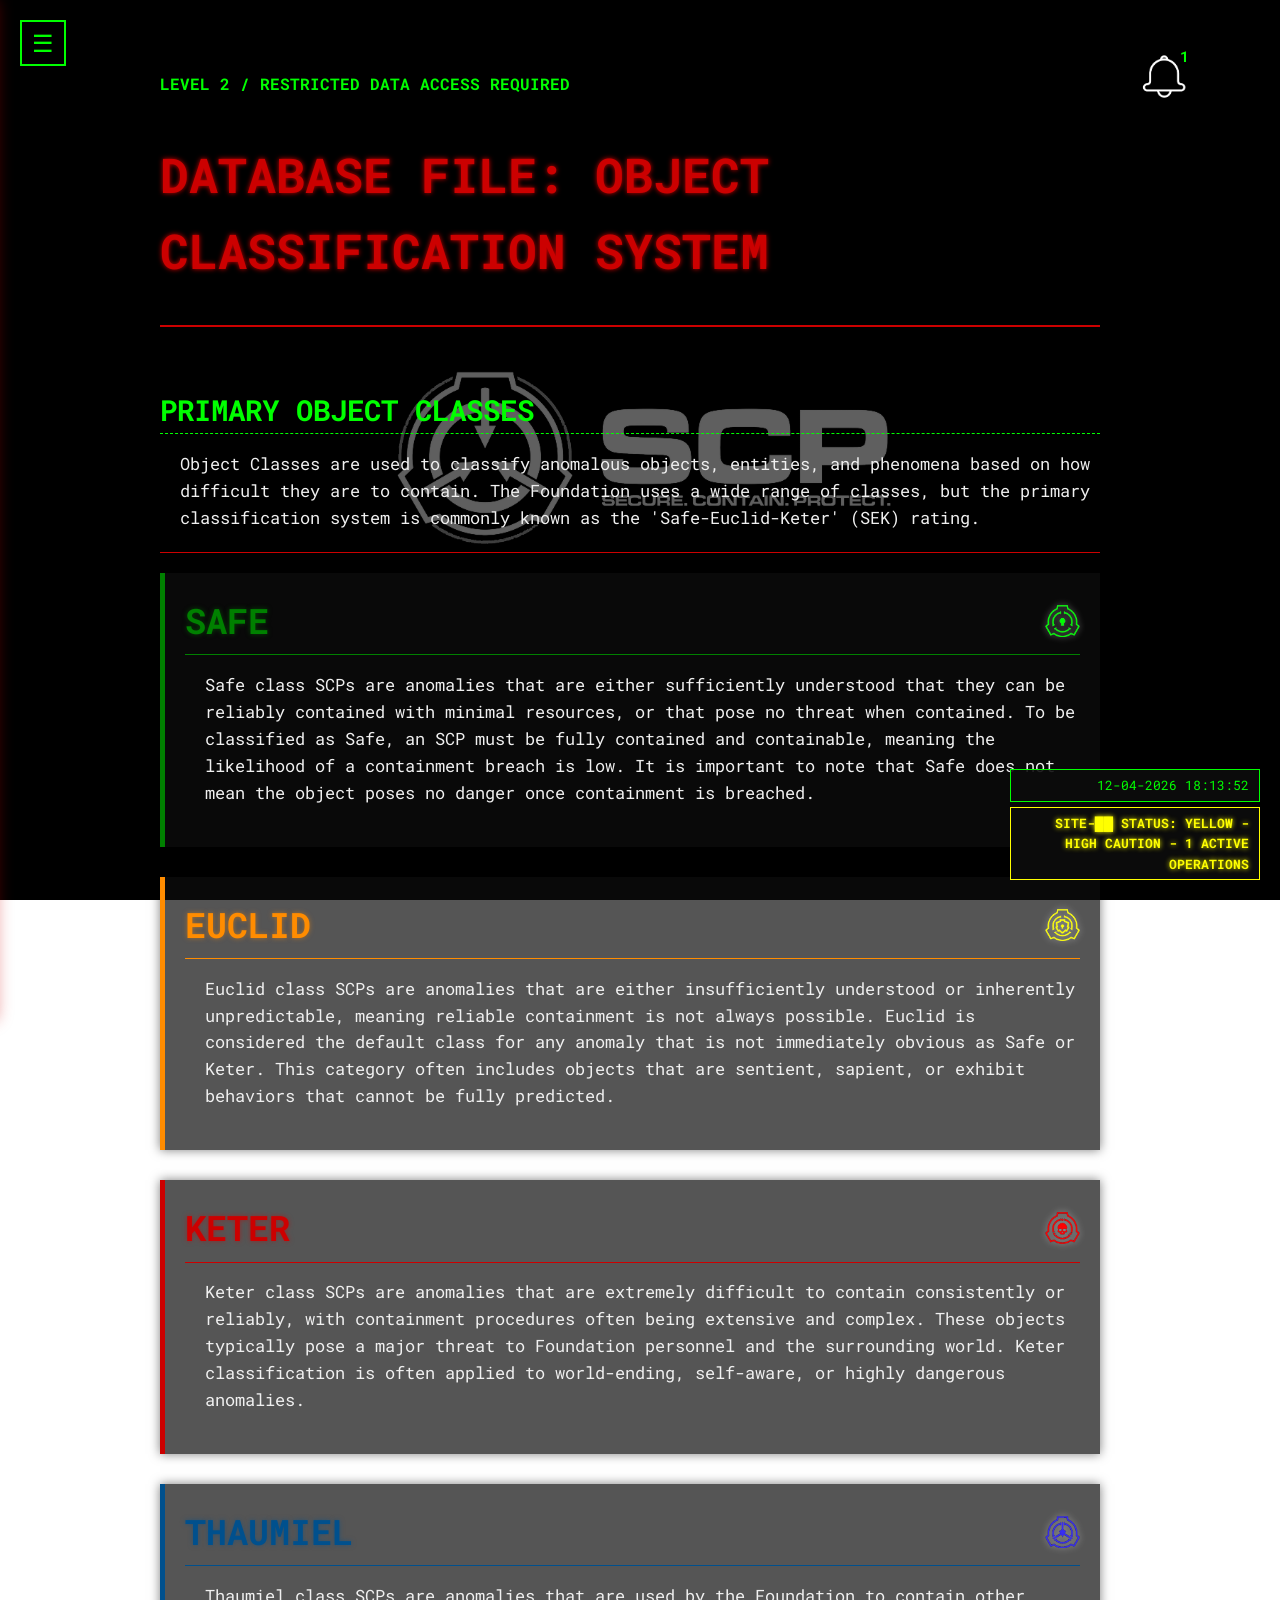
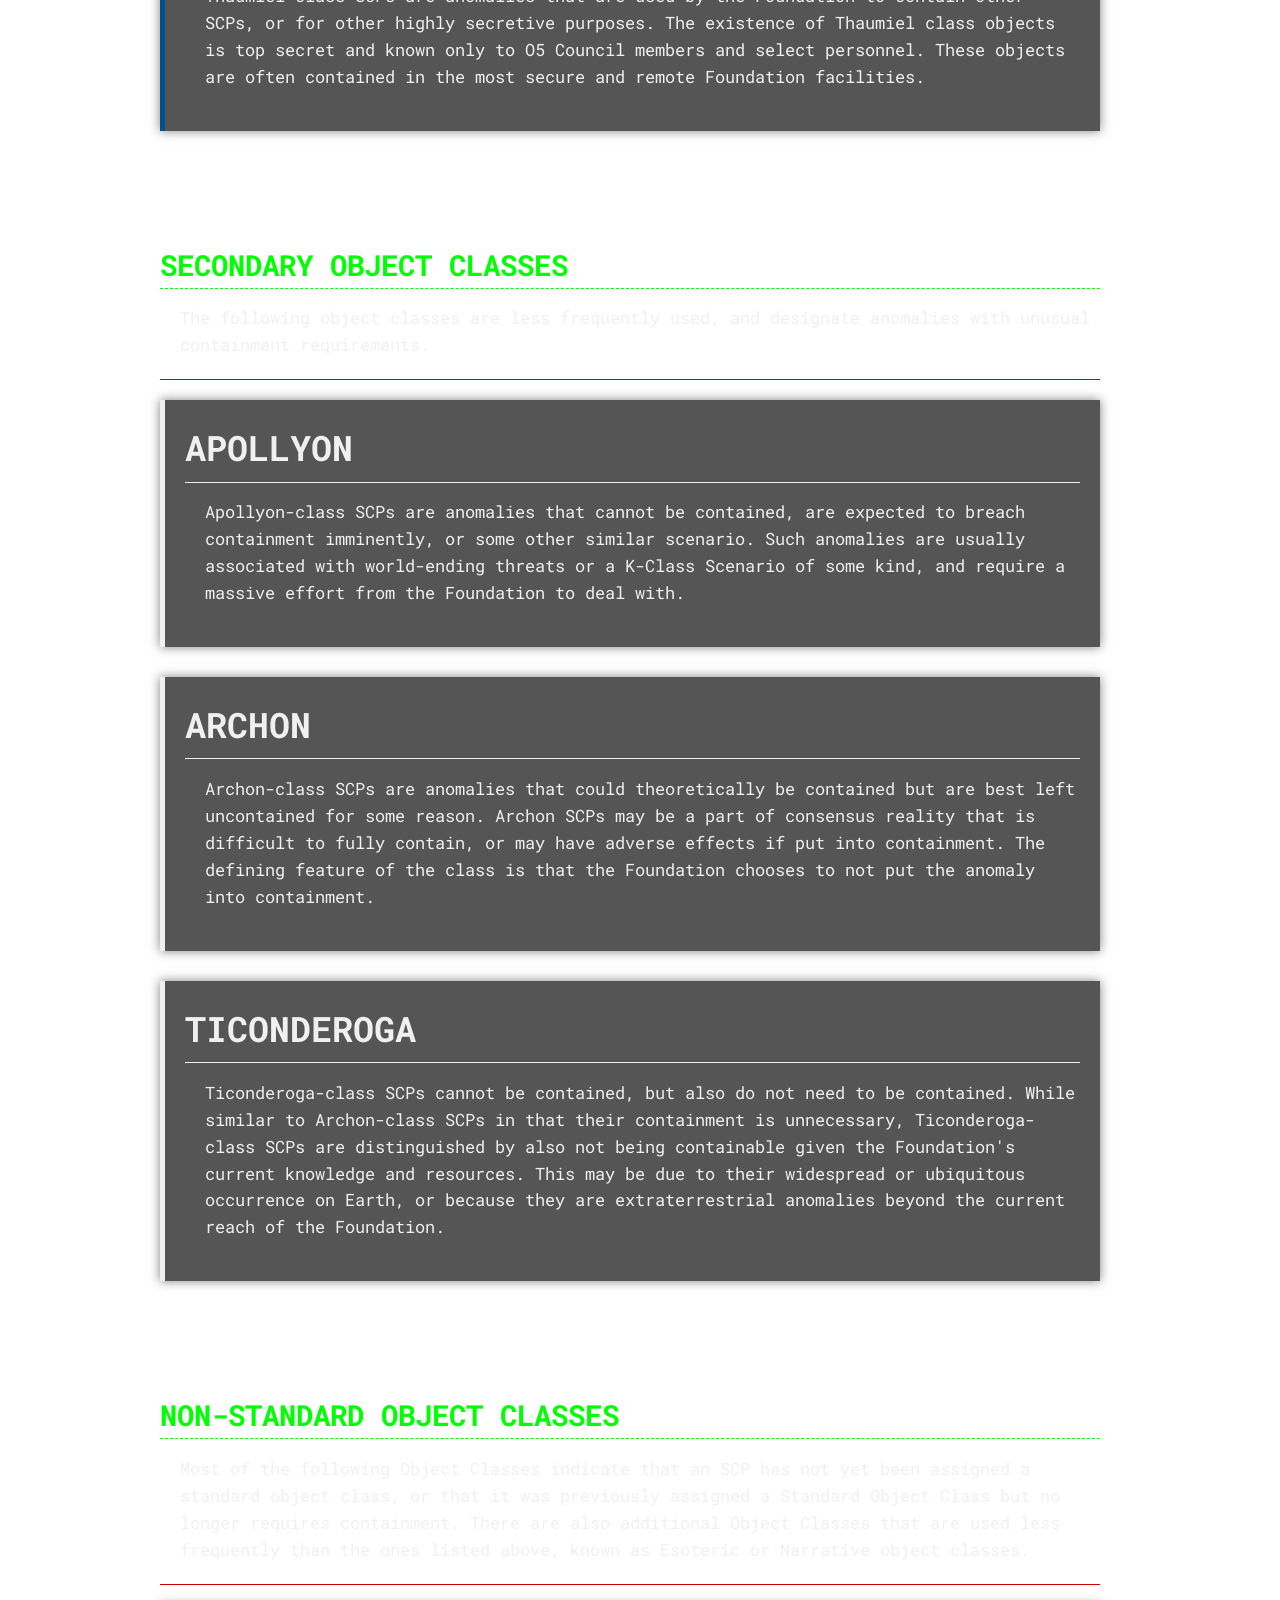
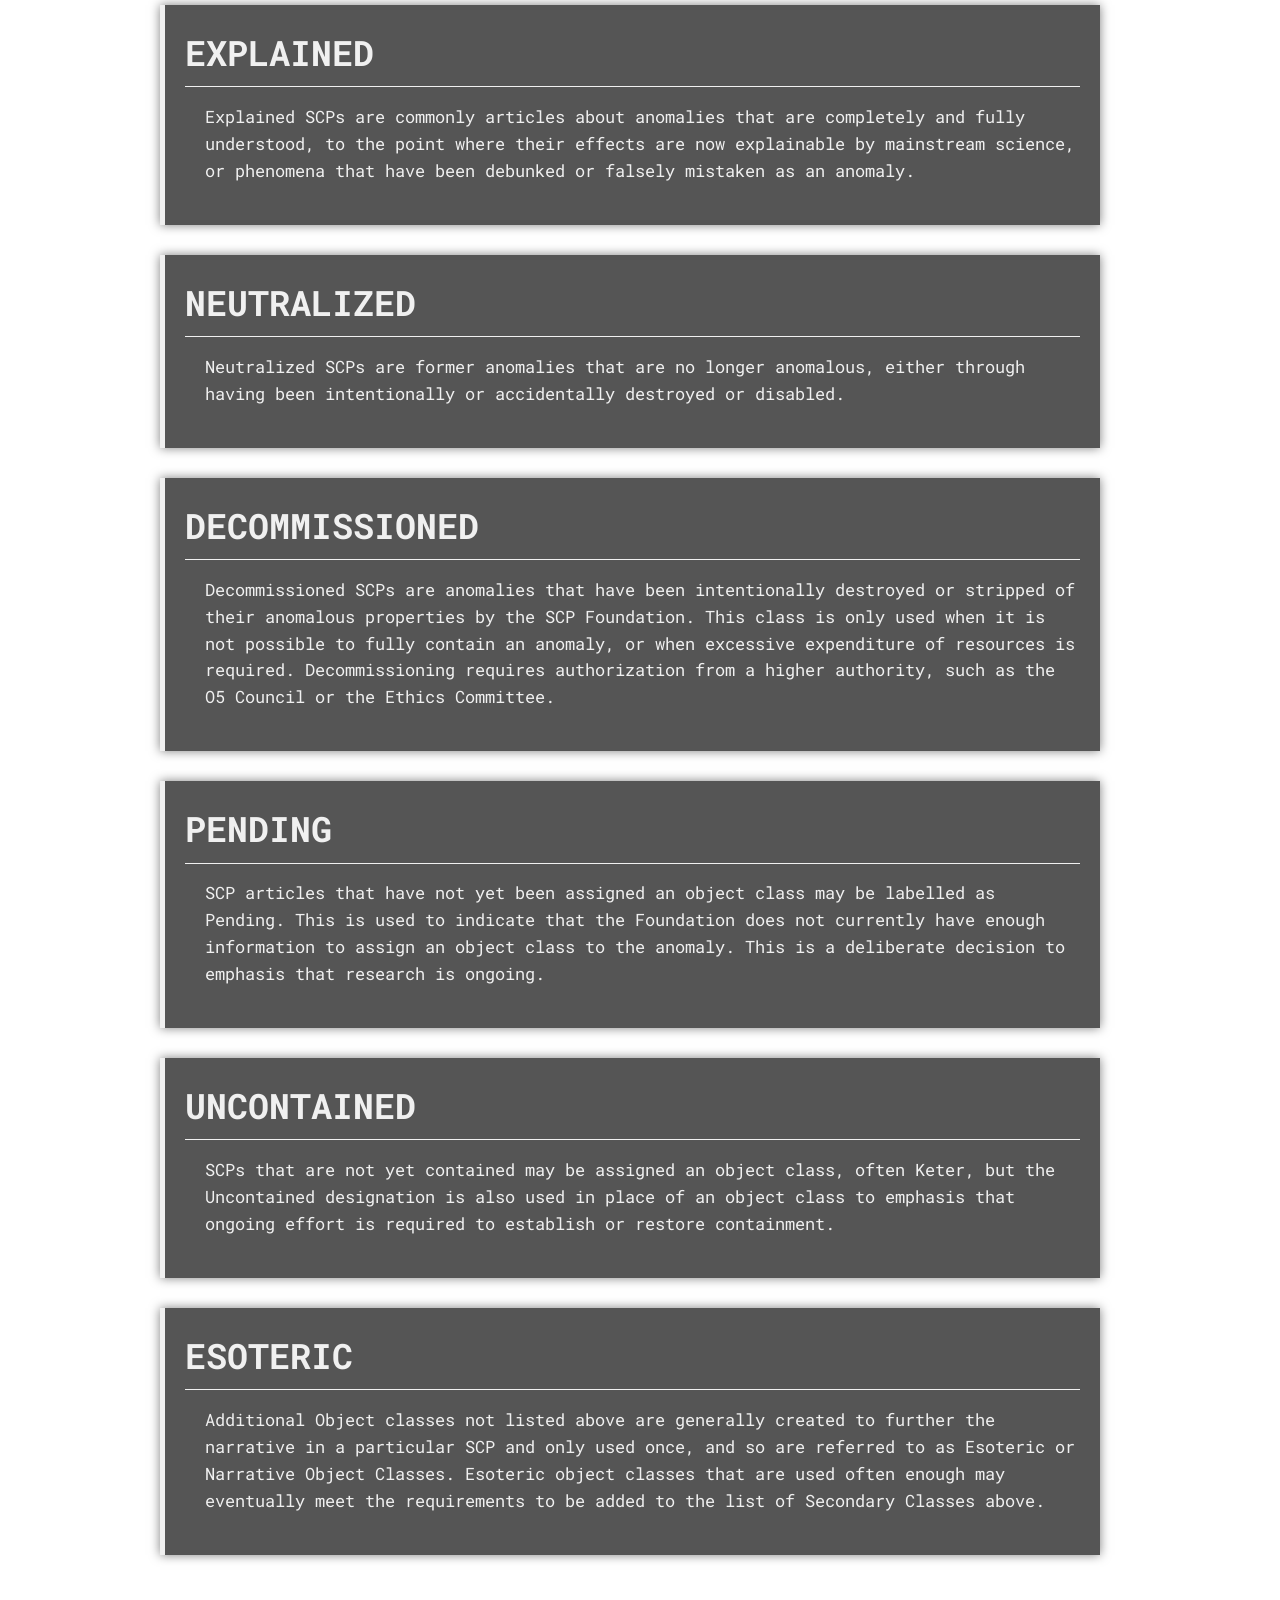
<file: Pages/Sub pages/Object Classes.html>
<!DOCTYPE html>
<html lang="en">
<head>
    <meta charset="UTF-8">
    <meta name="viewport" content="width=device-width, initial-scale=1.0">
    <title>SCP Foundation - Object Classes</title>
    <link rel="stylesheet" href="../../CSS/Sub%20pages/Object%20Class/Object%20Classes.css">
</head>

<body id="scp-page">

    <button id="menu-toggle" class="menu-button">☰</button>

    <nav id="sidebar">
        <h3>CLASSIFIED DATABASE MENU</h3>
        <ul>
            <li><a href="../landing%20page.html">Main Operations Dashboard</a></li>
            <li><a href="../Sub%20pages/About%20the%20SCP%20Foundation.html">About The SCP Foundation</a></li>
            <li><a href="../Sub%20pages/Security%20Clearance%20Levels.html">Security Clearance Levels</a></li>
            <li><a href="../Sub%20pages/Object%20Classes.html">Object Classes</a></li>
            <li><a href="../Sub%20pages/Departments.html">Departments</a></li>
            <li><a href="../Sub%20pages/SCP%20files.html">SCP Files (Series I)</a></li>
        </ul>
        <hr>
        <div class="user-info">
            <p>USER ID: P-477-L0</p>
            <p>JUNIOR RESEARCHER</p>
            <p>CLEARANCE: LEVEL 2</p>
        </div>
    </nav>

    <div id="main">

        <div id="main-content">

            <div id="notification-area">
                <div id="notification-icon">
                    <img id="notification-image" src="../../Media/Images/Notification%20Icon.png" alt="Alert Icon" class="notification-graphic">
                    <span id="alert-count" class="hidden">0</span>
                </div>
                <div id="alert-dropdown" class="hidden">
                    <h3>ACTIVITY LOG</h3>
                    <ul id="alert-list">
                    </ul>
                    <p id="no-alerts-msg">No unread alerts.</p>
                </div>
            </div>

            <div class="status-bar-container">
                <span id="server-time" class="status-bar">00-00-0000 00:00:00</span>
                <span id="site-status" class="status-bar">SITE-██ STATUS: GREEN</span>
            </div>

            <header class="hero-section">
                <h2 class="clearance-level">LEVEL 2 / RESTRICTED DATA ACCESS REQUIRED</h2>
                <h2 class="main-title">DATABASE FILE: OBJECT CLASSIFICATION SYSTEM</h2>
            </header>

            <section class="clearance-section">
                <h3 class="section-heading">PRIMARY OBJECT CLASSES</h3>
                <p class="general-overview">Object Classes are used to classify anomalous objects, entities, and phenomena based on how difficult they are to contain. The Foundation uses a wide range of classes, but the primary classification system is commonly known as the 'Safe-Euclid-Keter' (SEK) rating.</p>

                <div class="class-entry safe">
                    <h4 class="class-title">
                        <span>SAFE</span>
                        <img src="../../Media/Images/Classes/Safe.png" alt="Safe Object Class Icon" class="class-icon">
                    </h4>
                    <p>Safe class SCPs are anomalies that are either sufficiently understood that they can be reliably contained with minimal resources, or that pose no threat when contained. To be classified as Safe, an SCP must be fully contained and containable, meaning the likelihood of a containment breach is low. It is important to note that Safe does not mean the object poses no danger once containment is breached.</p>
                </div>

                <div class="class-entry euclid">
                    <h4 class="class-title">
                        <span>EUCLID</span>
                        <img src="../../Media/Images/Classes/Euclid.png" alt="Euclid Object Class Icon" class="class-icon">
                    </h4>
                    <p>Euclid class SCPs are anomalies that are either insufficiently understood or inherently unpredictable, meaning reliable containment is not always possible. Euclid is considered the default class for any anomaly that is not immediately obvious as Safe or Keter. This category often includes objects that are sentient, sapient, or exhibit behaviors that cannot be fully predicted.</p>
                </div>

                <div class="class-entry keter">
                    <h4 class="class-title">
                        <span>KETER</span>
                        <img src="../../Media/Images/Classes/Keter.png" alt="Keter Object Class Icon" class="class-icon">
                    </h4>
                    <p>Keter class SCPs are anomalies that are extremely difficult to contain consistently or reliably, with containment procedures often being extensive and complex. These objects typically pose a major threat to Foundation personnel and the surrounding world. Keter classification is often applied to world-ending, self-aware, or highly dangerous anomalies.</p>
                </div>

                <div class="class-entry thaumiel">
                    <h4 class="class-title">
                        <span>THAUMIEL</span>
                        <img src="../../Media/Images/Classes/Thaumiel.png" alt="Thaumiel Object Class Icon" class="class-icon">
                    </h4>
                    <p>Thaumiel class SCPs are anomalies that are used by the Foundation to contain other SCPs, or for other highly secretive purposes. The existence of Thaumiel class objects is top secret and known only to O5 Council members and select personnel. These objects are often contained in the most secure and remote Foundation facilities.</p>
                </div>

                <hr class="document-divider">

                <h3 class="section-heading">SECONDARY OBJECT CLASSES</h3>
                <p class="general-overview">The following object classes are less frequently used, and designate anomalies with unusual containment requirements.</p>

                <div class="class-entry apollyon">
                    <h4 class="class-title">APOLLYON</h4>
                    <p>Apollyon-class SCPs are anomalies that cannot be contained, are expected to breach containment imminently, or some other similar scenario. Such anomalies are usually associated with world-ending threats or a K-Class Scenario of some kind, and require a massive effort from the Foundation to deal with.</p>
                </div>

                <div class="class-entry archon">
                    <h4 class="class-title">ARCHON</h4>
                    <p>Archon-class SCPs are anomalies that could theoretically be contained but are best left uncontained for some reason. Archon SCPs may be a part of consensus reality that is difficult to fully contain, or may have adverse effects if put into containment. The defining feature of the class is that the Foundation chooses to not put the anomaly into containment.</p>
                </div>

                <div class="class-entry ticonderoga">
                    <h4 class="class-title">TICONDEROGA</h4>
                    <p>Ticonderoga-class SCPs cannot be contained, but also do not need to be contained. While similar to Archon-class SCPs in that their containment is unnecessary, Ticonderoga-class SCPs are distinguished by also not being containable given the Foundation's current knowledge and resources. This may be due to their widespread or ubiquitous occurrence on Earth, or because they are extraterrestrial anomalies beyond the current reach of the Foundation.</p>
                </div>

                <hr class="document-divider">

                <h3 class="section-heading">NON-STANDARD OBJECT CLASSES</h3>
                <p class="general-overview">Most of the following Object Classes indicate that an SCP has not yet been assigned a standard object class, or that it was previously assigned a Standard Object Class but no longer requires containment. There are also additional Object Classes that are used less frequently than the ones listed above, known as Esoteric or Narrative object classes.</p>

                <div class="class-entry explained">
                    <h4 class="class-title">EXPLAINED</h4>
                    <p>Explained SCPs are commonly articles about anomalies that are completely and fully understood, to the point where their effects are now explainable by mainstream science, or phenomena that have been debunked or falsely mistaken as an anomaly.</p>
                </div>

                <div class="class-entry neutralized">
                    <h4 class="class-title">NEUTRALIZED</h4>
                    <p>Neutralized SCPs are former anomalies that are no longer anomalous, either through having been intentionally or accidentally destroyed or disabled.</p>
                </div>

                <div class="class-entry decommissioned">
                    <h4 class="class-title">DECOMMISSIONED</h4>
                    <p>Decommissioned SCPs are anomalies that have been intentionally destroyed or stripped of their anomalous properties by the SCP Foundation. This class is only used when it is not possible to fully contain an anomaly, or when excessive expenditure of resources is required. Decommissioning requires authorization from a higher authority, such as the O5 Council or the Ethics Committee.</p>
                </div>

                <div class="class-entry pending">
                    <h4 class="class-title">PENDING</h4>
                    <p>SCP articles that have not yet been assigned an object class may be labelled as Pending. This is used to indicate that the Foundation does not currently have enough information to assign an object class to the anomaly. This is a deliberate decision to emphasis that research is ongoing.</p>
                </div>

                <div class="class-entry uncontained">
                    <h4 class="class-title">UNCONTAINED</h4>
                    <p>SCPs that are not yet contained may be assigned an object class, often Keter, but the Uncontained designation is also used in place of an object class to emphasis that ongoing effort is required to establish or restore containment.</p>
                </div>

                <div class="class-entry esoteric">
                    <h4 class="class-title">ESOTERIC</h4>
                    <p>Additional Object classes not listed above are generally created to further the narrative in a particular SCP and only used once, and so are referred to as Esoteric or Narrative Object Classes. Esoteric object classes that are used often enough may eventually meet the requirements to be added to the list of Secondary Classes above.</p>
                </div>

            </section>

            <hr class="document-divider">

            <footer class="site-footer">
            </footer>
        </div>
    </div>

    <script type="module" src="../../JS/Landing%20page/landing%20page.js"></script>
</body>
</html>
</file>
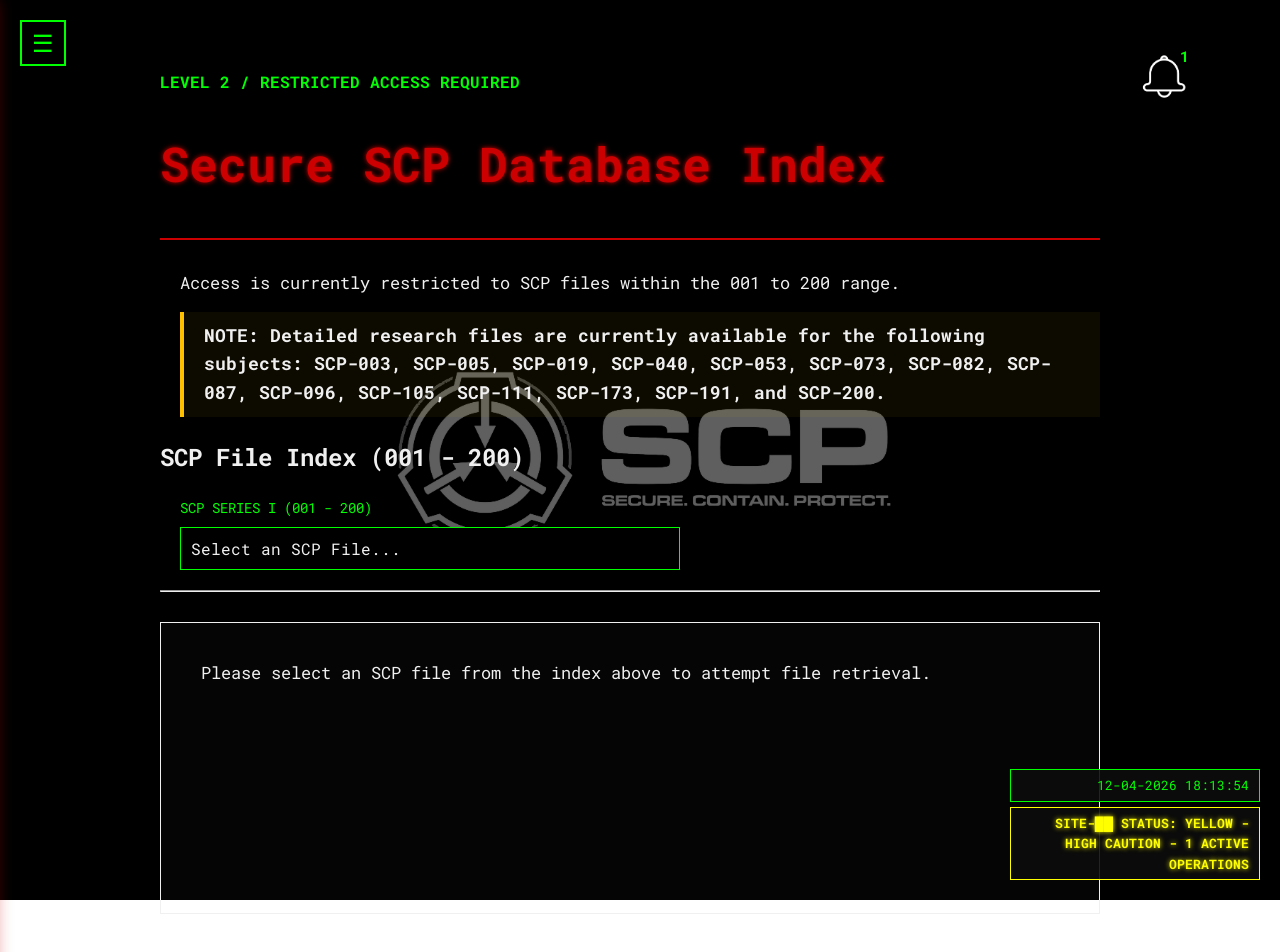
<file: Pages/Sub pages/SCP files.html>
<!DOCTYPE html>
<html lang="en">

<head>
    <meta charset="UTF-8">
    <meta name="viewport" content="width=device-width, initial-scale=1.0">
    <title>SCP Foundation - Restricted Access Files</title>
    <link rel="stylesheet" href="../../CSS/Sub%20pages/SCP%20Files/SCP%20Files.css">
</head>

<body id="scp-page">

    <button id="menu-toggle" class="menu-button">☰</button>

    <nav id="sidebar">
        <h3>CLASSIFIED DATABASE MENU</h3>
        <ul>
            <li><a href="../landing%20page.html">Main Operations Dashboard</a></li>
            <li><a href="../Sub%20pages/About%20the%20SCP%20Foundation.html">About The SCP Foundation</a></li>
            <li><a href="../Sub%20pages/Security%20Clearance%20Levels.html">Security Clearance Levels</a></li>
            <li><a href="../Sub%20pages/Object%20Classes.html">Object Classes</a></li>
            <li><a href="../Sub%20pages/Departments.html">Departments</a></li>
            <li><a href="../Sub%20pages/SCP%20files.html">SCP Files (Series I)</a></li>
        </ul>
        <hr>
        <div class="user-info">
            <p>USER ID: P-477-L0</p>
            <p>JUNIOR RESEARCHER</p>
            <p>CLEARANCE: LEVEL 2</p>
        </div>
    </nav>

    <div id="main">

        <div id="main-content">

            <div id="notification-area">
                <div id="notification-icon">
                    <img id="notification-image" src="../../Media/Images/Notification%20Icon.png" alt="Alert Icon"
                        class="notification-graphic">
                    <span id="alert-count" class="hidden">0</span>
                </div>
                <div id="alert-dropdown" class="hidden">
                    <h3>ACTIVITY LOG</h3>
                    <ul id="alert-list">
                    </ul>
                    <p id="no-alerts-msg">No unread alerts.</p>
                </div>
            </div>

            <div class="status-bar-container">
                <span id="server-time" class="status-bar">00-00-0000 00:00:00</span>
                <span id="site-status" class="status-bar">SITE-██ STATUS: GREEN</span>
            </div>


            <header class="hero-section">
                <h1 class="clearance-level">LEVEL 2 / RESTRICTED ACCESS REQUIRED</h1>
                <h1 class="main-title">Secure SCP Database Index</h1>


            </header>

            <p class="general-overview">Access is currently restricted to SCP files within the 001 to 200 range.</p>

            <h2 class="section-heading">SCP File Index (001 - 200)</h2>

            <div id="scp-index-container">
                <div class="scp-dropdown-group">
                    <label for="series-1">SCP Series I (001 - 200)</label>
                    <select id="series-1" onchange="displayFile(this.value)">
                        <option value="" selected disabled>Select an SCP File...</option>
                    </select>
                </div>
            </div>

            <hr class="document-divider">

            <div id="file-display">
                <p>Please select an SCP file from the index above to attempt file retrieval.</p>
            </div>

        </div>
    </div>

    <script type="module" src="../../JS/Landing%20page/landing%20page.js"></script>
    <script type="module" src="../../JS/SCP%20Files/scp%20files.js"></script>
</body>

</html>
</file>
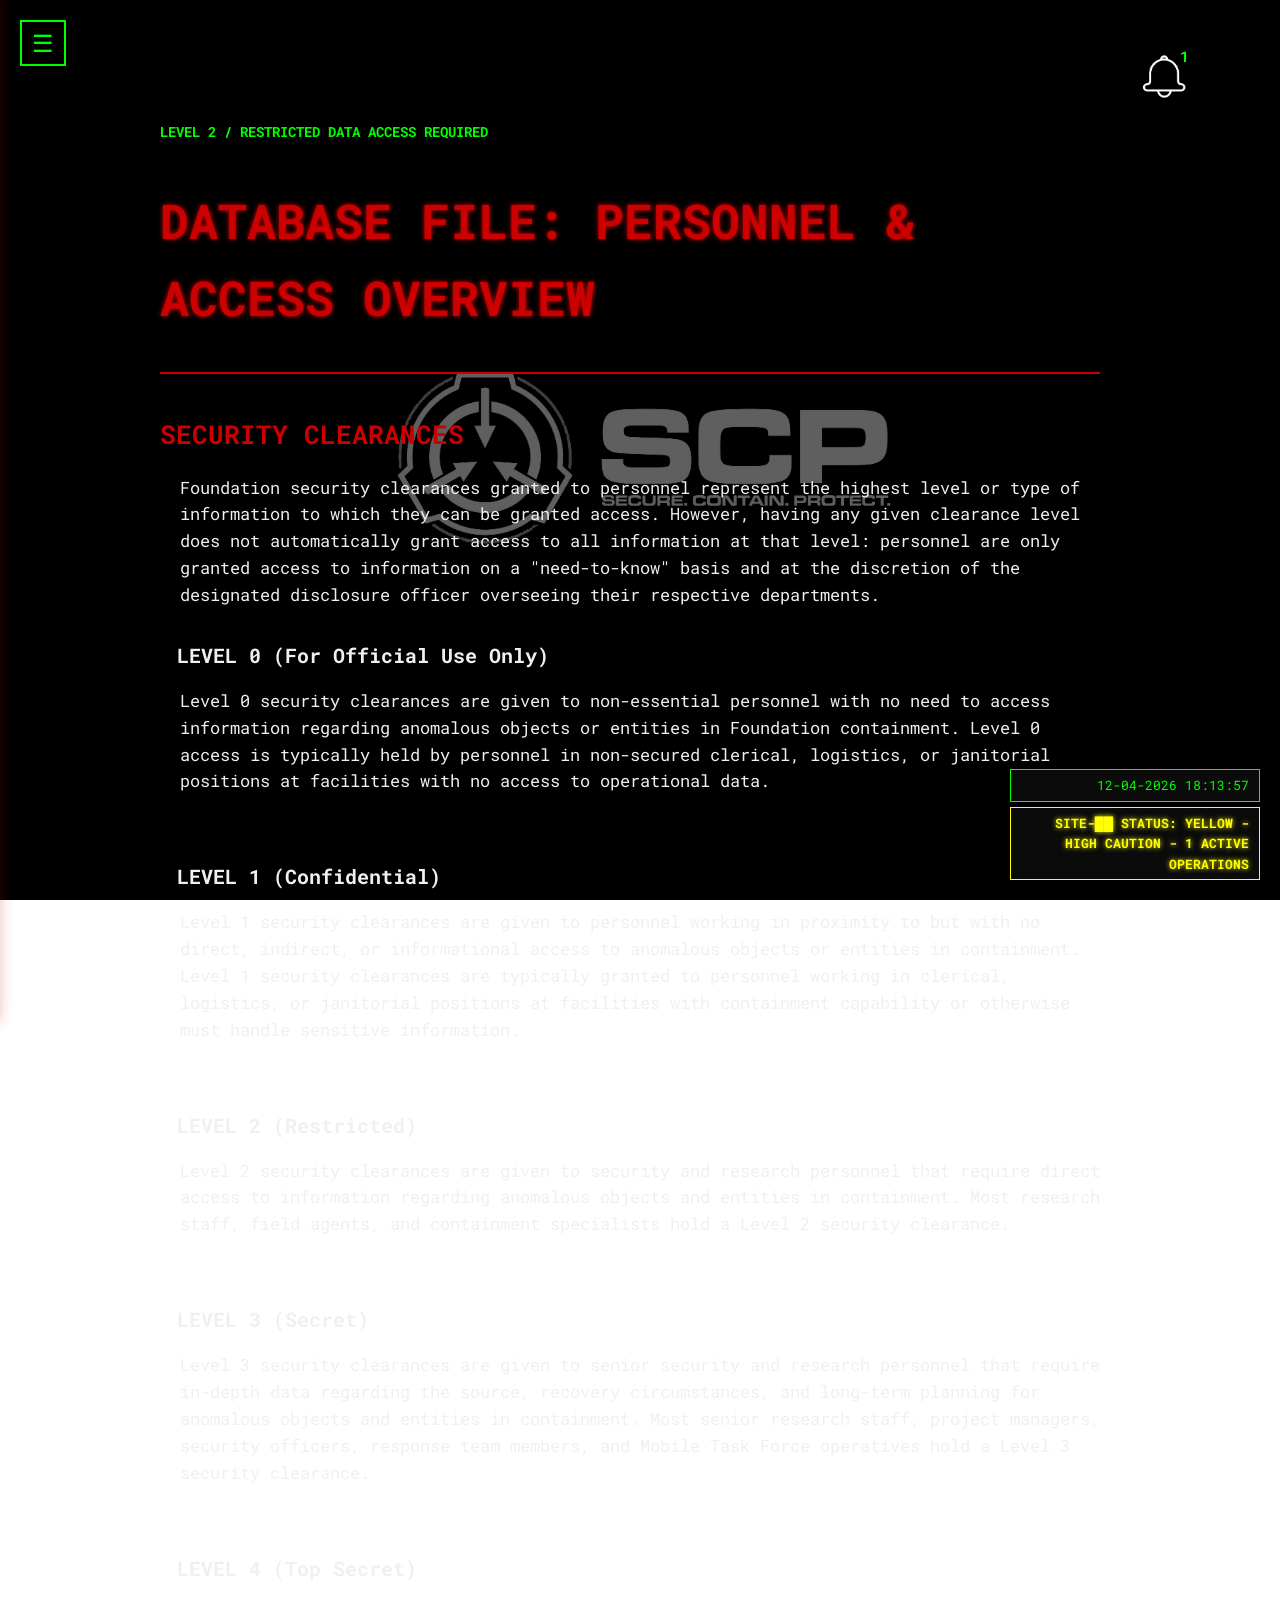
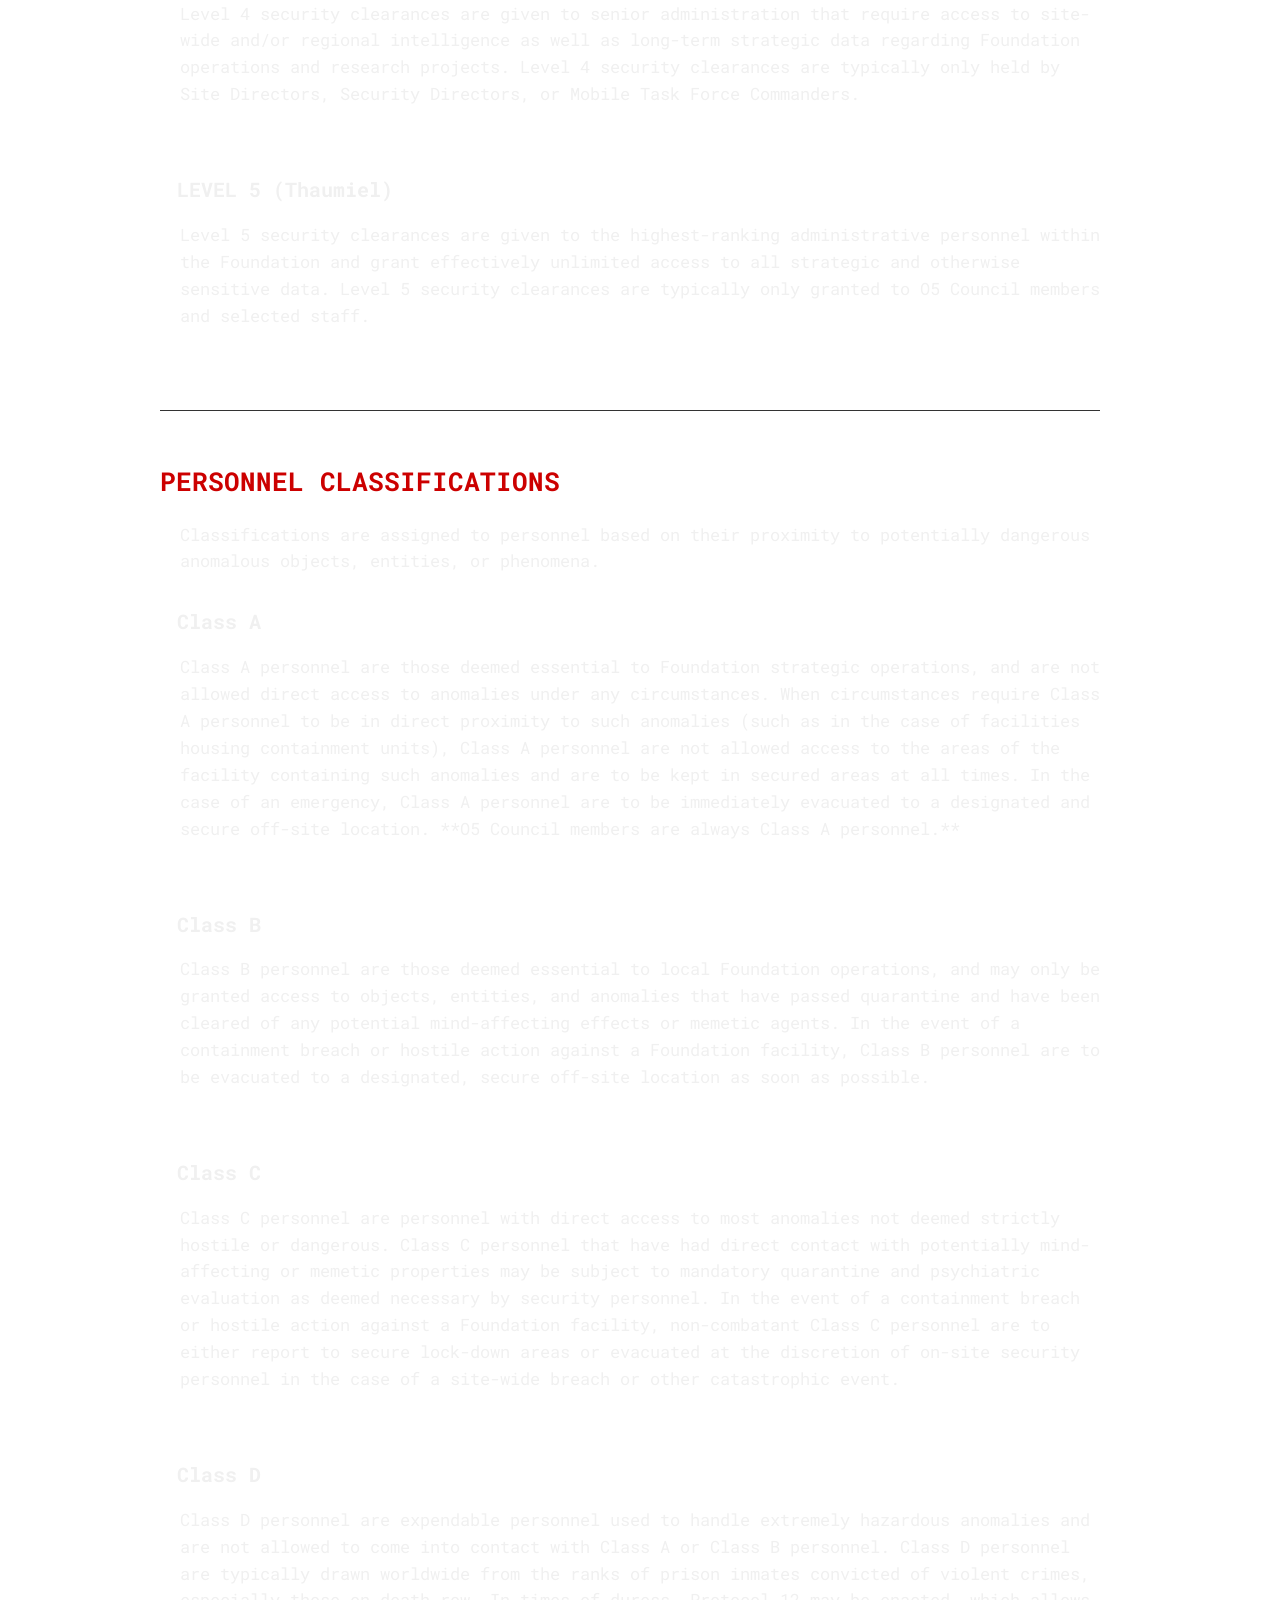
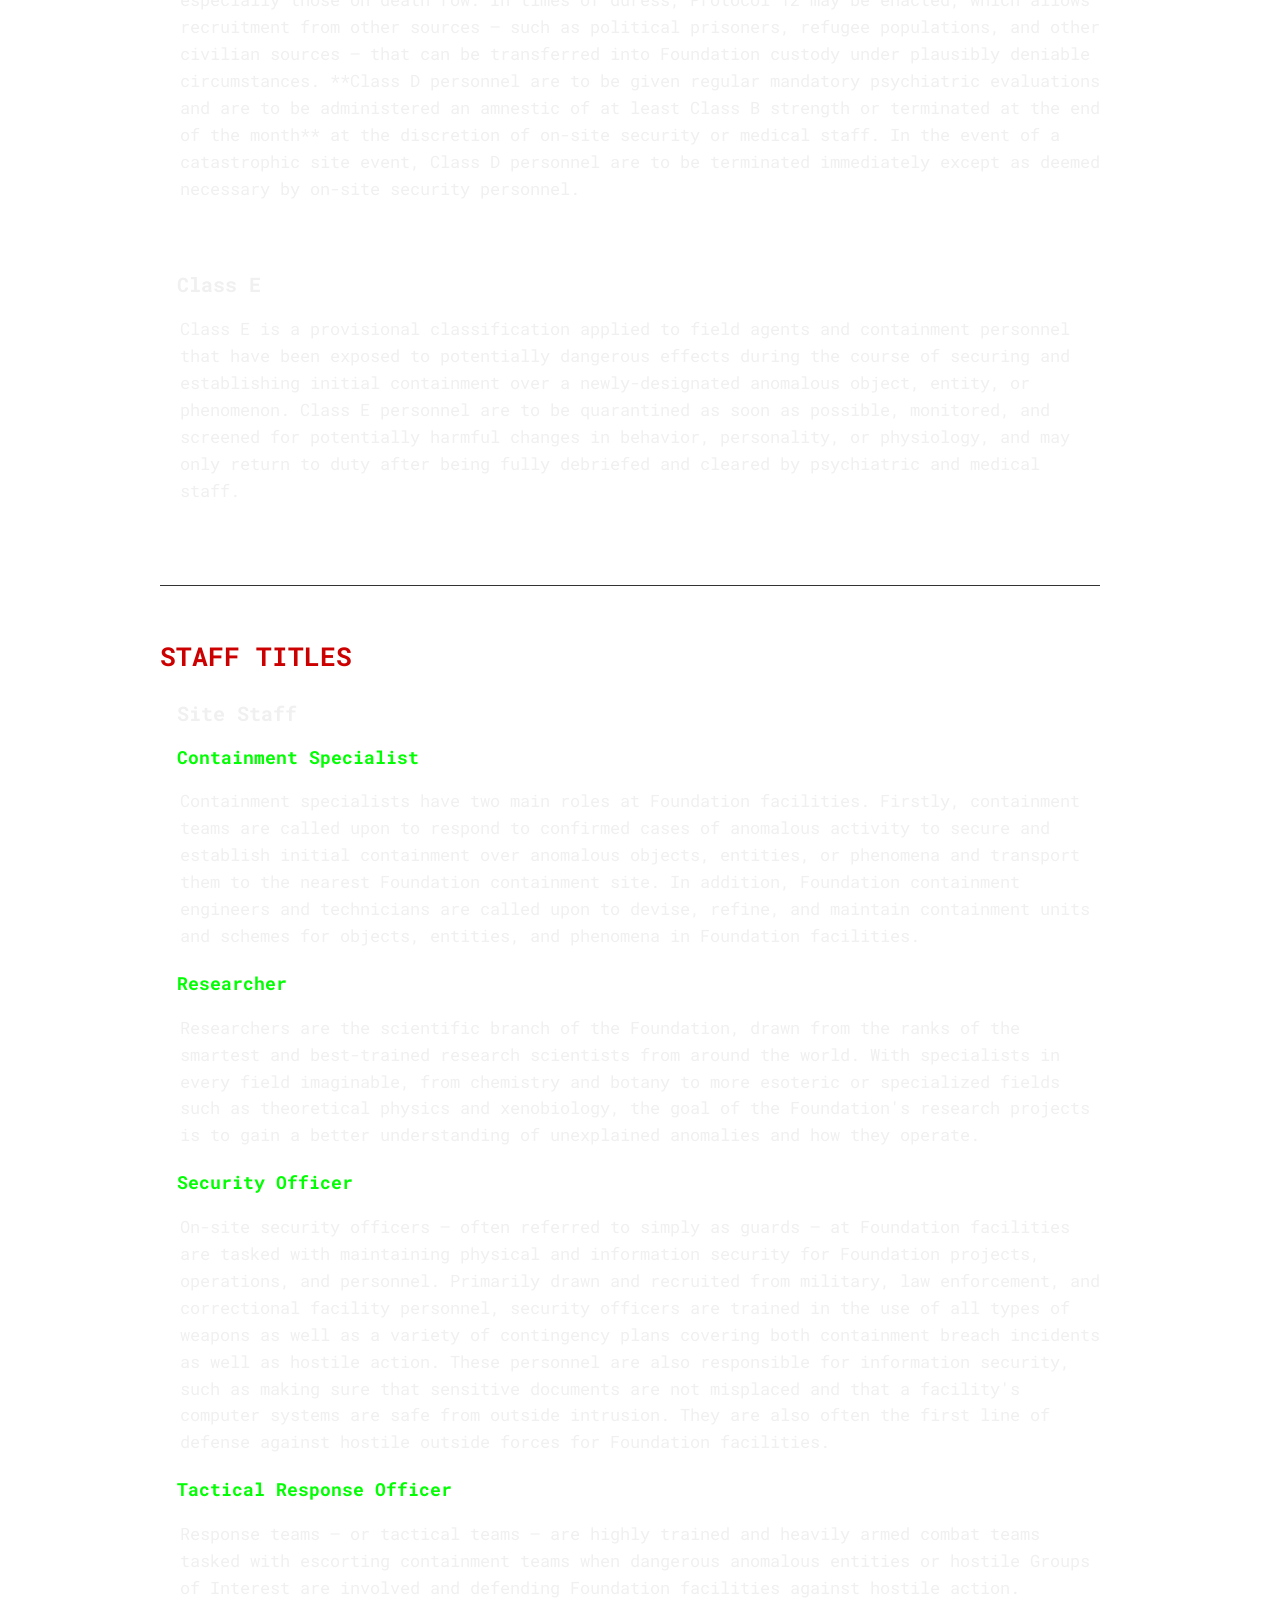
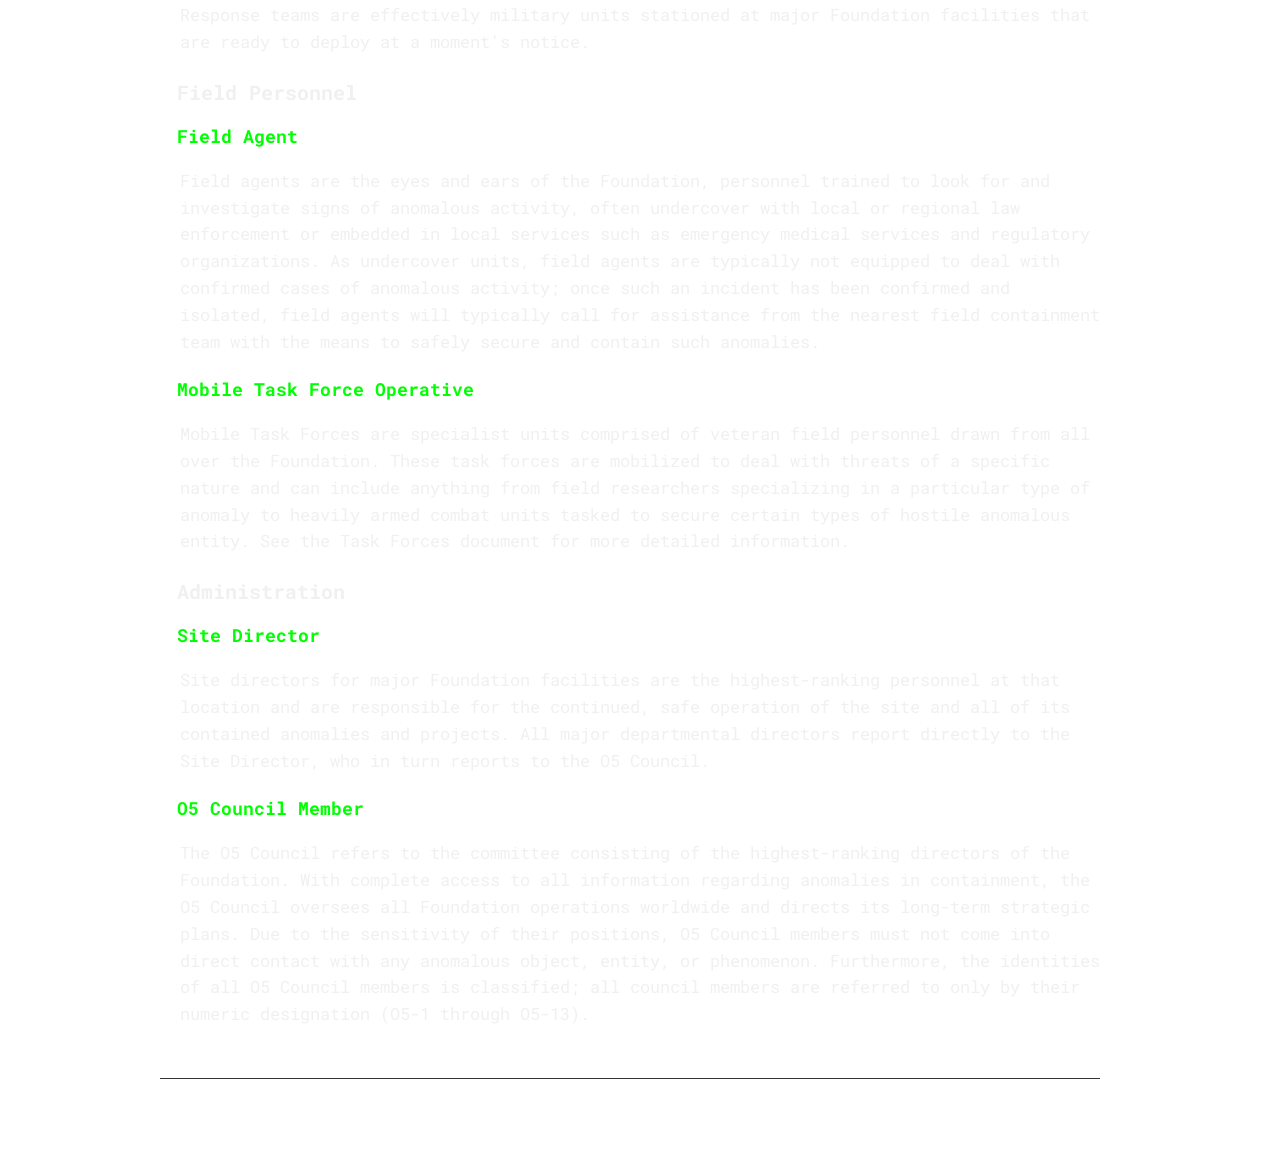
<file: Pages/Sub pages/Security Clearance Levels.html>
<!DOCTYPE html>
<html lang="en">

<head>
    <meta charset="UTF-8">
    <meta name="viewport" content="width=device-width, initial-scale=1.0">
    <title>SCP Foundation - Clearance Levels</title>
    <link rel="stylesheet"
        href="../../CSS/Sub%20pages/Security%20Clearemce%20Levels/Security%20Clearence%20Levels.css">
</head>

<body id="scp-page">

    <button id="menu-toggle" class="menu-button">☰</button>

    <nav id="sidebar">
        <h3>CLASSIFIED DATABASE MENU</h3>
        <ul>
            <li><a href="../landing%20page.html">Main Operations Dashboard</a></li>
            <li><a href="../Sub%20pages/About%20the%20SCP%20Foundation.html">About The SCP Foundation</a></li>
            <li><a href="../Sub%20pages/Security%20Clearance%20Levels.html">Security Clearance Levels</a></li>
            <li><a href="../Sub%20pages/Object%20Classes.html">Object Classes</a></li>
            <li><a href="../Sub%20pages/Departments.html">Departments</a></li>
            <li><a href="../Sub%20pages/SCP%20files.html">SCP Files (Series I)</a></li>
        </ul>
        <hr>
        <div class="user-info">
            <p>USER ID: P-477-L0</p>
            <p>JUNIOR RESEARCHER</p>
            <p>CLEARANCE: LEVEL 2</p>
        </div>
    </nav>

    <div id="main">

        <div id="main-content">

            <div id="alert-notification">
                <p id="alert-message"></p>
            </div>

            <div id="notification-area">
                <div id="notification-icon">
                    <img id="notification-image" src="../../Media/Images/Notification%20Icon.png" alt="Alert Icon"
                        class="notification-graphic">
                    <span id="alert-count" class="hidden">0</span>
                </div>
                <div id="alert-dropdown" class="hidden">
                    <h3>ACTIVITY LOG</h3>
                    <ul id="alert-list">
                    </ul>
                    <p id="no-alerts-msg">No unread alerts.</p>
                </div>
            </div>

            <div class="status-bar-container">
                <span id="server-time" class="status-bar">00-00-0000 00:00:00</span>
                <span id="site-status" class="status-bar">SITE-██ STATUS: GREEN</span>
            </div>

            <header class="hero-section">
                <h2 class="clearance-level">LEVEL 2 / RESTRICTED DATA ACCESS REQUIRED</h2>
                <h2 class="main-title">DATABASE FILE: PERSONNEL & ACCESS OVERVIEW</h2>
            </header>

            <section class="clearance-section">
                <h3 class="section-heading">SECURITY CLEARANCES</h3>
                <p>Foundation security clearances granted to personnel represent the highest level or type of
                    information to which they can be granted access. However, having any given clearance level does not
                    automatically grant access to all information at that level: personnel are only granted access to
                    information on a "need-to-know" basis and at the discretion of the designated disclosure officer
                    overseeing their respective departments.</p>

                <div class="level-entry">
                    <h4 class="level-title">LEVEL 0 (For Official Use Only)</h4>
                    <p>Level 0 security clearances are given to non-essential personnel with no need to access
                        information regarding anomalous objects or entities in Foundation containment. Level 0 access is
                        typically held by personnel in non-secured clerical, logistics, or janitorial positions at
                        facilities with no access to operational data.</p>
                </div>

                <div class="level-entry">
                    <h4 class="level-title">LEVEL 1 (Confidential)</h4>
                    <p>Level 1 security clearances are given to personnel working in proximity to but with no direct,
                        indirect, or informational access to anomalous objects or entities in containment. Level 1
                        security clearances are typically granted to personnel working in clerical, logistics, or
                        janitorial positions at facilities with containment capability or otherwise must handle
                        sensitive information.</p>
                </div>

                <div class="level-entry">
                    <h4 class="level-title">LEVEL 2 (Restricted)</h4>
                    <p>Level 2 security clearances are given to security and research personnel that require direct
                        access to information regarding anomalous objects and entities in containment. Most research
                        staff, field agents, and containment specialists hold a Level 2 security clearance.</p>
                </div>

                <div class="level-entry">
                    <h4 class="level-title">LEVEL 3 (Secret)</h4>
                    <p>Level 3 security clearances are given to senior security and research personnel that require
                        in-depth data regarding the source, recovery circumstances, and long-term planning for anomalous
                        objects and entities in containment. Most senior research staff, project managers, security
                        officers, response team members, and Mobile Task Force operatives hold a Level 3 security
                        clearance.</p>
                </div>

                <div class="level-entry">
                    <h4 class="level-title">LEVEL 4 (Top Secret)</h4>
                    <p>Level 4 security clearances are given to senior administration that require access to site-wide
                        and/or regional intelligence as well as long-term strategic data regarding Foundation operations
                        and research projects. Level 4 security clearances are typically only held by Site Directors,
                        Security Directors, or Mobile Task Force Commanders.</p>
                </div>

                <div class="level-entry">
                    <h4 class="level-title">LEVEL 5 (Thaumiel)</h4>
                    <p>Level 5 security clearances are given to the highest-ranking administrative personnel within the
                        Foundation and grant effectively unlimited access to all strategic and otherwise sensitive data.
                        Level 5 security clearances are typically only granted to O5 Council members and selected staff.
                    </p>
                </div>

                <hr class="document-divider">

                <h3 class="section-heading">PERSONNEL CLASSIFICATIONS</h3>
                <p>Classifications are assigned to personnel based on their proximity to potentially dangerous anomalous
                    objects, entities, or phenomena.</p>

                <div class="level-entry">
                    <h4 class="level-title">Class A</h4>
                    <p>Class A personnel are those deemed essential to Foundation strategic operations, and are not
                        allowed direct access to anomalies under any circumstances. When circumstances require Class A
                        personnel to be in direct proximity to such anomalies (such as in the case of facilities housing
                        containment units), Class A personnel are not allowed access to the areas of the facility
                        containing such anomalies and are to be kept in secured areas at all times. In the case of an
                        emergency, Class A personnel are to be immediately evacuated to a designated and secure off-site
                        location. **O5 Council members are always Class A personnel.**</p>
                </div>

                <div class="level-entry">
                    <h4 class="level-title">Class B</h4>
                    <p>Class B personnel are those deemed essential to local Foundation operations, and may only be
                        granted access to objects, entities, and anomalies that have passed quarantine and have been
                        cleared of any potential mind-affecting effects or memetic agents. In the event of a containment
                        breach or hostile action against a Foundation facility, Class B personnel are to be evacuated to
                        a designated, secure off-site location as soon as possible.</p>
                </div>

                <div class="level-entry">
                    <h4 class="level-title">Class C</h4>
                    <p>Class C personnel are personnel with direct access to most anomalies not deemed strictly hostile
                        or dangerous. Class C personnel that have had direct contact with potentially mind-affecting or
                        memetic properties may be subject to mandatory quarantine and psychiatric evaluation as deemed
                        necessary by security personnel. In the event of a containment breach or hostile action against
                        a Foundation facility, non-combatant Class C personnel are to either report to secure lock-down
                        areas or evacuated at the discretion of on-site security personnel in the case of a site-wide
                        breach or other catastrophic event.</p>
                </div>

                <div class="level-entry">
                    <h4 class="level-title">Class D</h4>
                    <p>Class D personnel are expendable personnel used to handle extremely hazardous anomalies and are
                        not allowed to come into contact with Class A or Class B personnel. Class D personnel are
                        typically drawn worldwide from the ranks of prison inmates convicted of violent crimes,
                        especially those on death row. In times of duress, Protocol 12 may be enacted, which allows
                        recruitment from other sources — such as political prisoners, refugee populations, and other
                        civilian sources — that can be transferred into Foundation custody under plausibly deniable
                        circumstances. **Class D personnel are to be given regular mandatory psychiatric evaluations and
                        are to be administered an amnestic of at least Class B strength or terminated at the end of the
                        month** at the discretion of on-site security or medical staff. In the event of a catastrophic
                        site event, Class D personnel are to be terminated immediately except as deemed necessary by
                        on-site security personnel.</p>
                </div>

                <div class="level-entry">
                    <h4 class="level-title">Class E</h4>
                    <p>Class E is a provisional classification applied to field agents and containment personnel that
                        have been exposed to potentially dangerous effects during the course of securing and
                        establishing initial containment over a newly-designated anomalous object, entity, or
                        phenomenon. Class E personnel are to be quarantined as soon as possible, monitored, and screened
                        for potentially harmful changes in behavior, personality, or physiology, and may only return to
                        duty after being fully debriefed and cleared by psychiatric and medical staff.</p>
                </div>

                <hr class="document-divider">

                <h3 class="section-heading">STAFF TITLES</h3>

                <h4 class="level-title">Site Staff</h4>
                <div class="job-entry">
                    <h5 class="job-title">Containment Specialist</h5>
                    <p>Containment specialists have two main roles at Foundation facilities. Firstly, containment teams
                        are called upon to respond to confirmed cases of anomalous activity to secure and establish
                        initial containment over anomalous objects, entities, or phenomena and transport them to the
                        nearest Foundation containment site. In addition, Foundation containment engineers and
                        technicians are called upon to devise, refine, and maintain containment units and schemes for
                        objects, entities, and phenomena in Foundation facilities.</p>
                </div>

                <div class="job-entry">
                    <h5 class="job-title">Researcher</h5>
                    <p>Researchers are the scientific branch of the Foundation, drawn from the ranks of the smartest and
                        best-trained research scientists from around the world. With specialists in every field
                        imaginable, from chemistry and botany to more esoteric or specialized fields such as theoretical
                        physics and xenobiology, the goal of the Foundation's research projects is to gain a better
                        understanding of unexplained anomalies and how they operate.</p>
                </div>

                <div class="job-entry">
                    <h5 class="job-title">Security Officer</h5>
                    <p>On-site security officers — often referred to simply as guards — at Foundation facilities are
                        tasked with maintaining physical and information security for Foundation projects, operations,
                        and personnel. Primarily drawn and recruited from military, law enforcement, and correctional
                        facility personnel, security officers are trained in the use of all types of weapons as well as
                        a variety of contingency plans covering both containment breach incidents as well as hostile
                        action. These personnel are also responsible for information security, such as making sure that
                        sensitive documents are not misplaced and that a facility's computer systems are safe from
                        outside intrusion. They are also often the first line of defense against hostile outside forces
                        for Foundation facilities.</p>
                </div>

                <div class="job-entry">
                    <h5 class="job-title">Tactical Response Officer</h5>
                    <p>Response teams — or tactical teams — are highly trained and heavily armed combat teams tasked
                        with escorting containment teams when dangerous anomalous entities or hostile Groups of Interest
                        are involved and defending Foundation facilities against hostile action. Response teams are
                        effectively military units stationed at major Foundation facilities that are ready to deploy at
                        a moment's notice.</p>
                </div>

                <h4 class="level-title">Field Personnel</h4>
                <div class="job-entry">
                    <h5 class="job-title">Field Agent</h5>
                    <p>Field agents are the eyes and ears of the Foundation, personnel trained to look for and
                        investigate signs of anomalous activity, often undercover with local or regional law enforcement
                        or embedded in local services such as emergency medical services and regulatory organizations.
                        As undercover units, field agents are typically not equipped to deal with confirmed cases of
                        anomalous activity; once such an incident has been confirmed and isolated, field agents will
                        typically call for assistance from the nearest field containment team with the means to safely
                        secure and contain such anomalies.</p>
                </div>

                <div class="job-entry">
                    <h5 class="job-title">Mobile Task Force Operative</h5>
                    <p>Mobile Task Forces are specialist units comprised of veteran field personnel drawn from all over
                        the Foundation. These task forces are mobilized to deal with threats of a specific nature and
                        can include anything from field researchers specializing in a particular type of anomaly to
                        heavily armed combat units tasked to secure certain types of hostile anomalous entity. See the
                        Task Forces document for more detailed information.</p>
                </div>

                <h4 class="level-title">Administration</h4>
                <div class="job-entry">
                    <h5 class="job-title">Site Director</h5>
                    <p>Site directors for major Foundation facilities are the highest-ranking personnel at that location
                        and are responsible for the continued, safe operation of the site and all of its contained
                        anomalies and projects. All major departmental directors report directly to the Site Director,
                        who in turn reports to the O5 Council.</p>
                </div>

                <div class="job-entry">
                    <h5 class="job-title">O5 Council Member</h5>
                    <p>The O5 Council refers to the committee consisting of the highest-ranking directors of the
                        Foundation. With complete access to all information regarding anomalies in containment, the O5
                        Council oversees all Foundation operations worldwide and directs its long-term strategic plans.
                        Due to the sensitivity of their positions, O5 Council members must not come into direct contact
                        with any anomalous object, entity, or phenomenon. Furthermore, the identities of all O5 Council
                        members is classified; all council members are referred to only by their numeric designation
                        (O5-1 through O5-13).</p>
                </div>

            </section>

            <hr class="document-divider">

            <footer class="site-footer">
            </footer>
        </div>
    </div>

    <script type="module" src="../../JS/Landing%20page/landing%20page.js"></script>
</body>

</html>
</file>
